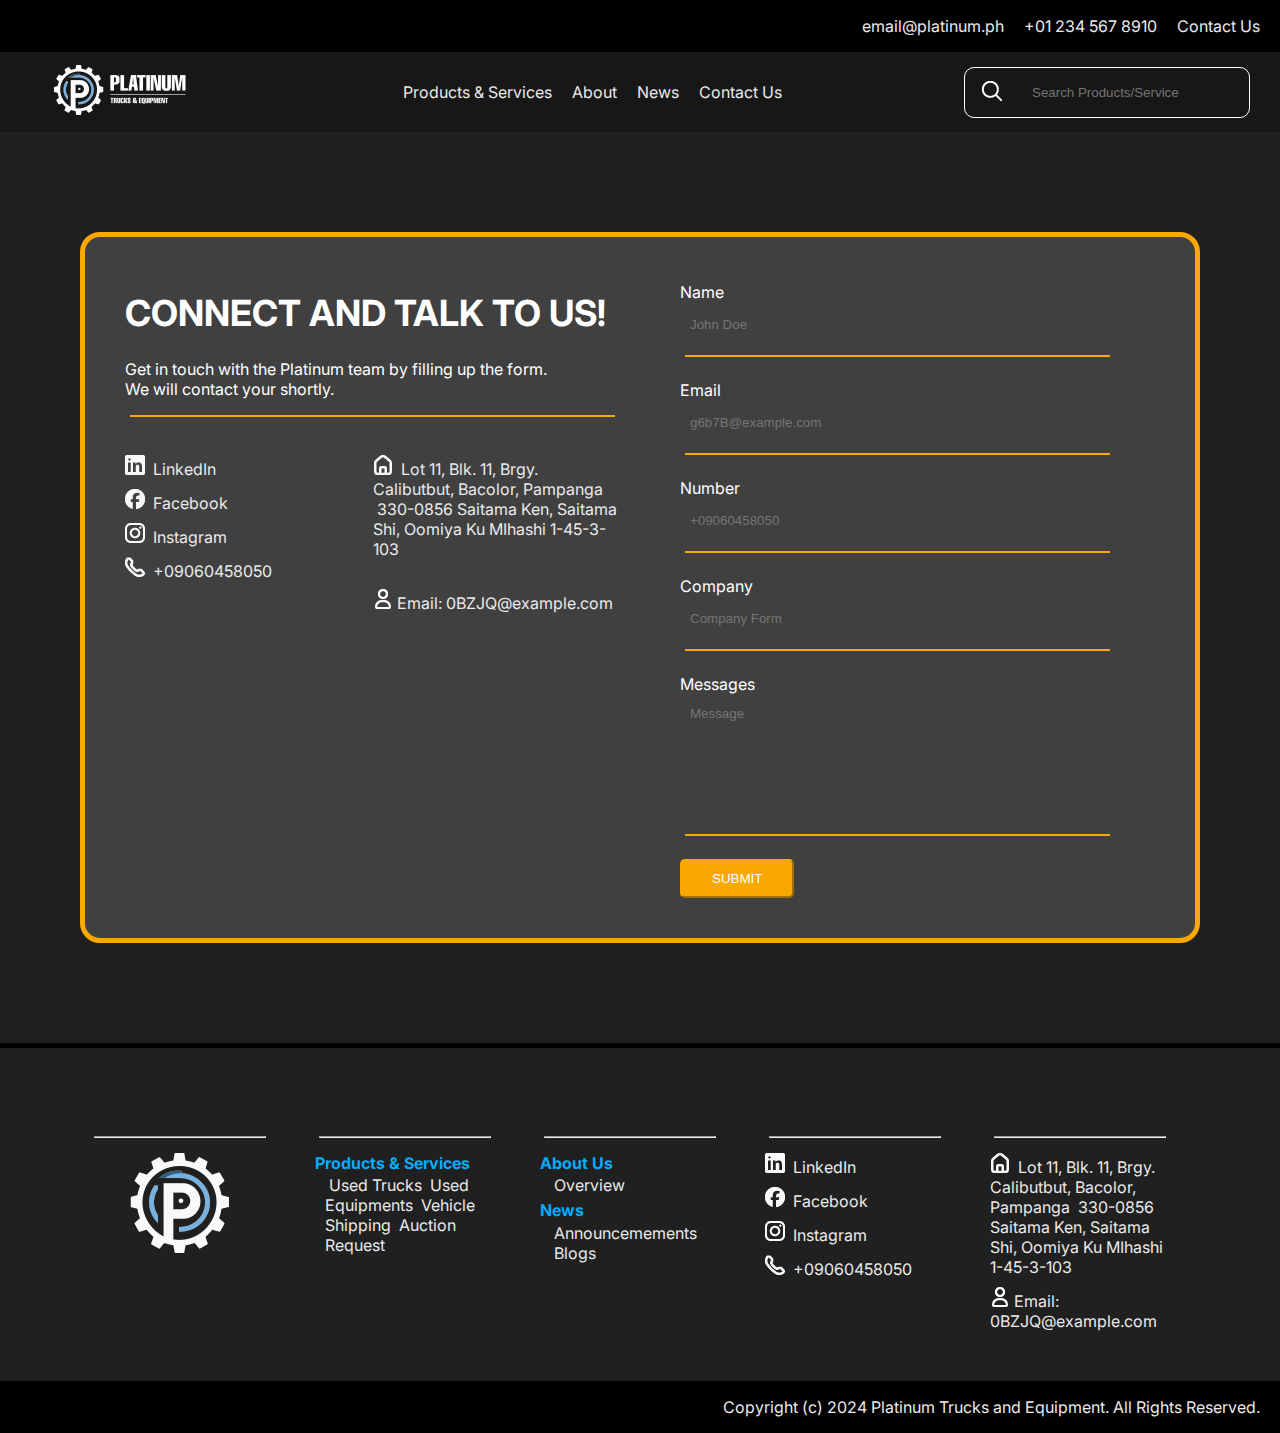
<file: baseline.html>
<!doctype html>
<html lang="en">

<head>
  <meta charset="UTF-8" />
  <meta name="viewport" content="width=device-width, initial-scale=1" />
  <title>Platinum Trucks & Equipment</title>
  <link rel="preconnect" href="https://fonts.googleapis.com" />
  <link rel="preconnect" href="https://fonts.gstatic.com" crossorigin />
  <link href="https://fonts.googleapis.com/css2?family=Inter:wght@100..900&display=swap" rel="stylesheet" />
  <link href="styles.css" rel="stylesheet" />
</head>

<body>
  <section class="priorheader">
    <div class="priorheader-contacttext">
      <p>email@platinum.ph</p>
    </div>
    <div class="priorheader-contacttext">
      <p>+01 234 567 8910</p>
    </div>
    <div class="priorheader-contacttext">
      <p>Contact Us</p>
    </div>
  </section>

  <section class="header">
    <div class="logo"><img src="assets/global-asset/headerlogo.png" /></div>

    <ul class="header-navigation">
      <li><a href="#">Products & Services</a></li>
      <li><a href="about.html">About</a></li>
      <li><a href="#">News</a></li>
      <li><a href="contact.html">Contact Us</a></li>
    </ul>

    <div class="header-search-bar">
      <label for="form" class="input-label"><img src="assets/global-asset/headersearchicon.png" /></label>
      <input id="search-bar" class="form-input" placeholder="Search Products/Service" />
    </div>
  </section>

  <section class="landing-page-contact">
    <div class="contact-display">
      <h1>CONNECT AND TALK TO US!</h1>
      <p>
        Get in touch with the Platinum team by filling up the form.<br />We
        will contact your shortly.
      </p>

      <hr class="contact-hr" />
      <br />
      <div class="contact-container">
        <div class="container-icon-left">
          <div class="contact-stub">
            <img src="assets/global-asset/linkedin.png" />
            <a class="a-footer" href="#">LinkedIn</a>
          </div>
          <div class="contact-stub">
            <img src="assets/global-asset/facebook.png" />
            <a class="a-footer" href="#">Facebook</a>
          </div>
          <div class="contact-stub">
            <img src="assets/global-asset/instagram.png" />
            <a class="a-footer" href="#">Instagram</a>
          </div>
          <div class="contact-stub">
            <img src="assets/global-asset/phone.png" />
            <a class="a-footer" href="#">+09060458050</a>
          </div>
        </div>
        <div class="container-icon-right">
          <div class="contact-stub">
            <img src="assets/global-asset/contacticon1.png" />
            <a class="a-footer" href="#">Lot 11, Blk. 11, Brgy. Calibutbut, Bacolor, Pampanga</a>
            <a class="a-footer" href="#">330-0856 Saitama Ken, Saitama Shi, Oomiya Ku MIhashi
              1-45-3-103</a>
          </div>
          <br />
          <div class="contact-stub">
            <img src="assets/global-asset/contacticon2.png" />
            <a class="f-contact">Email: 0BZJQ@example.com</a>
          </div>
        </div>
      </div>
    </div>

    <div class="contact-form">
      <div class="form-tabs">
        <label for="form" class="input-label">Name</label> <br />
        <input id="name form" class="form-input" placeholder="John Doe" />
        <hr class="contact-hr" />
      </div>
      <div class="form-tabs">
        <label for="form" class="input-label">Email</label> <br />
        <input id="email form" class="form-input" placeholder="g6b7B@example.com" />
        <hr class="contact-hr" />
      </div>
      <div class="form-tabs">
        <label for="form" class="input-label">Number</label> <br />
        <input id="subject form" class="form-input" placeholder="+09060458050" />
        <hr class="contact-hr" />
      </div>
      <div class="form-tabs">
        <label for="form" class="input-label">Company</label><br />
        <input id="company form" class="form-input" placeholder="Company Form" />
        <hr class="contact-hr" />
      </div>
      <div class="form-tabs">
        <label for="form" class="input-label">Messages</label><br />
        <input id="message form" class="form-input-text" type="text" placeholder="Message" />
        <hr class="contact-hr" />
      </div>
      <div class="form-tabs">
        <button class="service">SUBMIT</button>
      </div>
    </div>
  </section>

  <hr class="section-hr" />

  <section class="footer">
    <div class="footer-container fcontainer1">
      <hr class="footer-hr" />
      <img class="footer-container-img" src="assets/global-asset/footerlogo.png" />
    </div>
    <div class="footer-container fcontainer2">
      <hr class="footer-hr" />
      <div class="fcontainer-header">
        <h4 class="footer-h4">Products & Services</h4>
      </div>
      <ul class="fcontainer-content">
        <a class="a-footer" href="#">Used Trucks</a>
        <a class="a-footer" href="#">Used Equipments</a>
        <a class="a-footer" href="#">Vehicle Shipping</a>
        <a class="a-footer" href="#">Auction Request</a>
      </ul>
    </div>
    <div class="footer-container fcontainer3">
      <hr class="footer-hr" />
      <div class="footer-subcontainer">
        <div class="fcontainer-header">
          <h4 class="footer-h4">About Us</h4>
        </div>
        <ul class="fcontainer-content">
          <a class="a-footer" href="#">Overview</a>
        </ul>
      </div>
      <div class="footer-subcontainer">
        <div class="fcontainer-header">
          <h4 class="footer-h4">News</h4>
        </div>
        <ul class="fcontainer-content">
          <a class="a-footer" href="#">Announcemements</a>
          <a class="a-footer" href="#">Blogs</a>
        </ul>
      </div>
    </div>
    <div class="footer-container fcontainer4">
      <hr class="footer-hr" />
      <div class="contact-stub">
        <img src="assets/global-asset/linkedin.png" />
        <a class="a-footer" href="#">LinkedIn</a>
      </div>
      <div class="contact-stub">
        <img src="assets/global-asset/facebook.png" />
        <a class="a-footer" href="#">Facebook</a>
      </div>
      <div class="contact-stub">
        <img src="assets/global-asset/instagram.png" />
        <a class="a-footer" href="#">Instagram</a>
      </div>
      <div class="contact-stub">
        <img src="assets/global-asset/phone.png" />
        <a class="a-footer" href="#">+09060458050</a>
      </div>
    </div>
    <div class="footer-container fcontainer5">
      <hr class="footer-hr" />
      <div class="container-icon-right">
        <div class="contact-stub">
          <img src="assets/global-asset/contacticon1.png" />
          <a class="a-footer" href="#">Lot 11, Blk. 11, Brgy. Calibutbut, Bacolor, Pampanga</a>
          <a class="a-footer" href="#">330-0856 Saitama Ken, Saitama Shi, Oomiya Ku MIhashi
            1-45-3-103</a>
        </div>
        <div class="contact-stub">
          <img src="assets/global-asset/contacticon2.png" />
          <a class="f-contact">Email: 0BZJQ@example.com</a>
        </div>
      </div>
    </div>
  </section>
  <section class="priorheader">
    <div class="priorheader-contacttext">
      <p>
        Copyright (c) 2024 Platinum Trucks and Equipment. All Rights Reserved.
      </p>
    </div>
  </section>
</body>

</html>
</file>
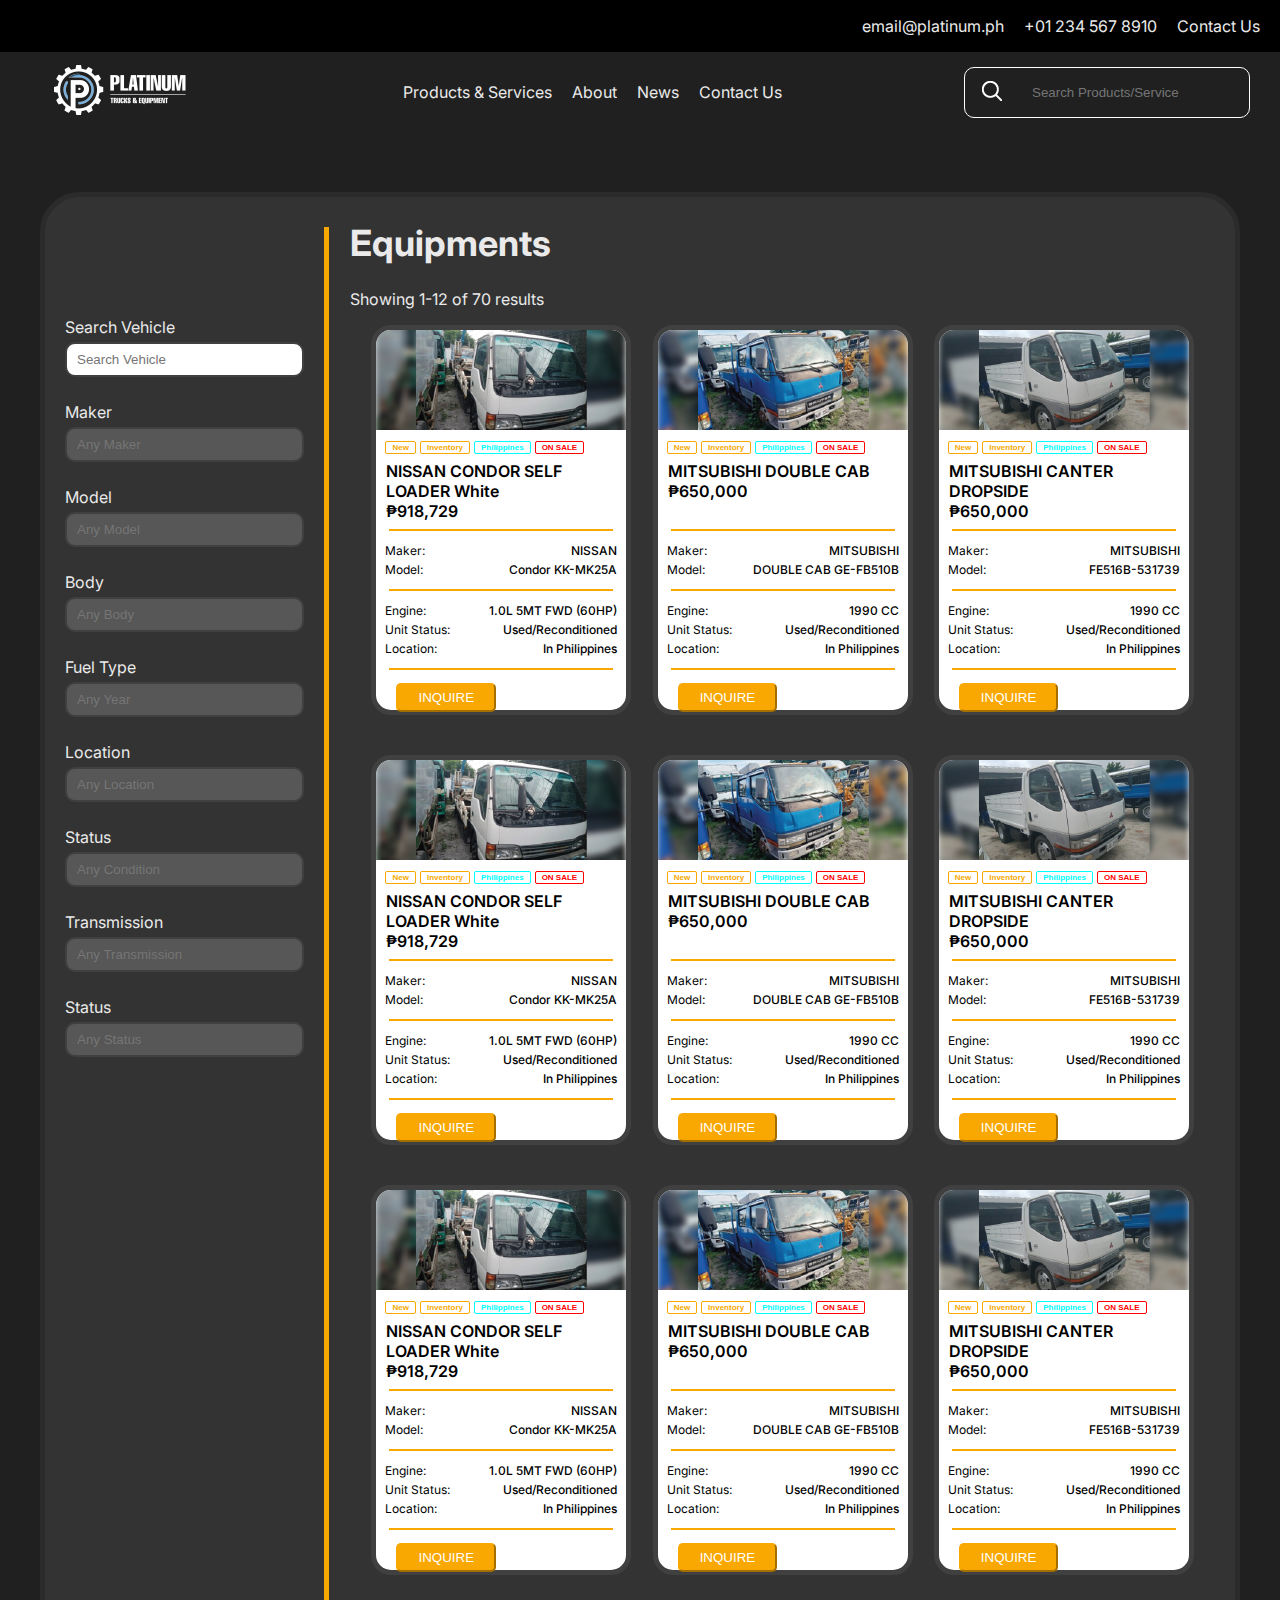
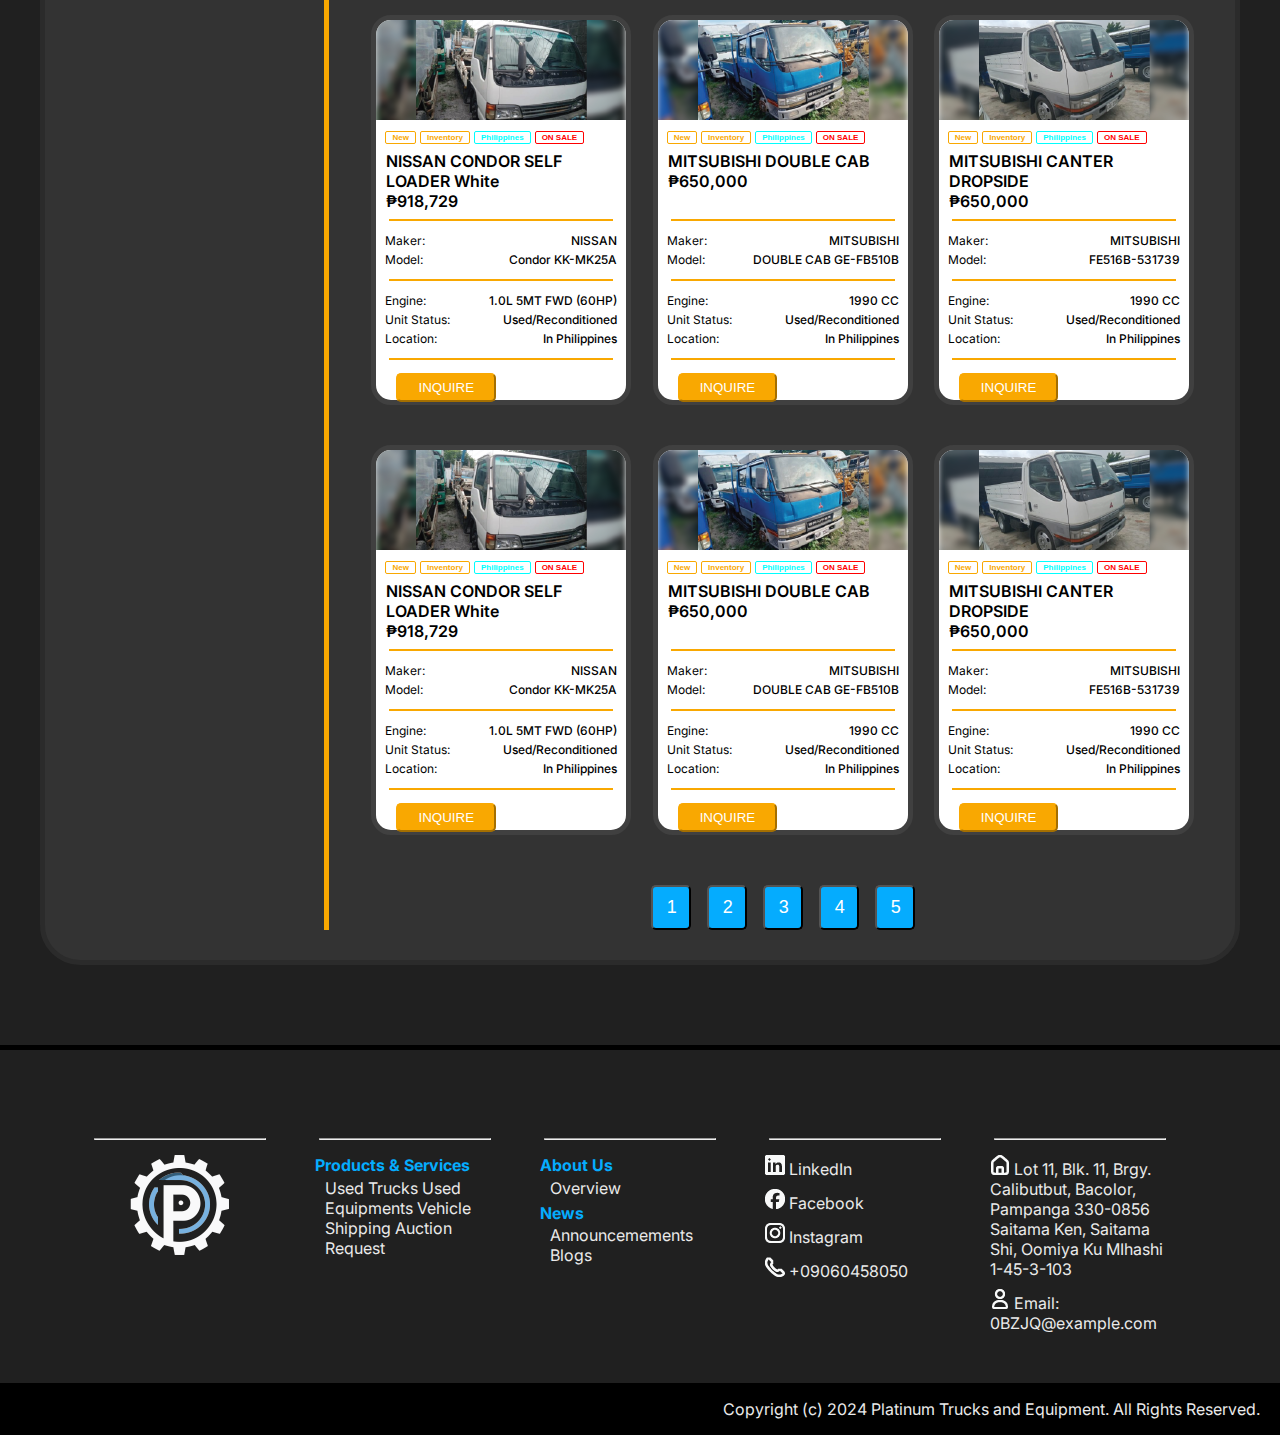
<file: products/usedequipments.html>
<!doctype html>
<html lang="en">

<head>
  <meta charset="UTF-8" />
  <meta name="viewport" content="width=device-width, initial-scale=1" />
  <title>Platinum Trucks & Equipment</title>
  <link rel="preconnect" href="https://fonts.googleapis.com" />
  <link rel="preconnect" href="https://fonts.gstatic.com" crossorigin />
  <link href="https://fonts.googleapis.com/css2?family=Inter:wght@100..900&display=swap" rel="stylesheet" />
  <link href="styles.css" rel="stylesheet" />
  <link href="usedstyles.css" rel="stylesheet" />
</head>

<body>
  <section class="priorheader">
    <div class="priorheader-contacttext">
      <p>email@platinum.ph</p>
    </div>
    <div class="priorheader-contacttext">
      <p>+01 234 567 8910</p>
    </div>
    <div class="priorheader-contacttext">
      <p>Contact Us</p>
    </div>
  </section>

  <section class="header">
    <div class="logo"><img src="assets/global-asset/headerlogo.png" /></div>

    <ul class="header-navigation">
      <li><a href="#">Products & Services</a></li>
      <li><a href="../about.html">About</a></li>
      <li><a href="#">News</a></li>
      <li><a href="../contact.html">Contact Us</a></li>
    </ul>

    <div class="header-search-bar">
      <label for="form" class="input-label"><img src="assets/global-asset/headersearchicon.png" /></label>
      <input id="search-bar" class="form-input-headersearch" placeholder="Search Products/Service" />
    </div>
  </section>

  <section class="products">
    <div class="verticallinesplit-container">
      <div class="verticallinesplit"></div>
    </div>
    <div class="products-filters-containers">
      <div class="products-filters searchbar">
        <label for="form" class="input-label">Search Vehicle</label><br />
        <input id="formfilter" class="form-input-search" placeholder="Search Vehicle" />
      </div>
      <div class="products-filters-container">
        <div class="products-filters f-maker">
          <label for="form" class="input-label">Maker</label><br />
          <input id="formfilter" class="form-input" placeholder="Any Maker" />
        </div>

        <div class="products-filters f-model">
          <label for="form" class="input-label">Model</label><br />
          <input id="formfilter" class="form-input" placeholder="Any Model" />
        </div>

        <div class="products-filters f-body">
          <label for="form" class="input-label">Body</label><br />
          <input id="formfilter" class="form-input" placeholder="Any Body" />
        </div>

        <div class="products-filters f-fuel">
          <label for="form" class="input-label">Fuel Type</label><br />
          <input id="formfilter" class="form-input" placeholder="Any Year" />
        </div>

        <div class="products-filters f-location">
          <label for="form" class="input-label">Location</label><br />
          <input id="formfilter" class="form-input" placeholder="Any Location" />
        </div>

        <div class="products-filters f-condition">
          <label for="form" class="input-label">Status</label><br />
          <input id="formfilter" class="form-input" placeholder="Any Condition" />
        </div>

        <div class="products-filters f-transmission">
          <label for="form" class="input-label">Transmission</label><br />
          <input id="formfilter" class="form-input" placeholder="Any Transmission" />
        </div>

        <div class="products-filters f-status">
          <label for="form" class="input-label">Status</label><br />
          <input id="formfilter" class="form-input" placeholder="Any Status" />
        </div>
      </div>
    </div>
    <div class="products-containers">
      <div class="products-containers-header">
        <h1>Equipments</h1>
        <p>Showing 1-12 of 70 results</p>
      </div>
      <div class="products-containers-content">
        <div class="products-containers-content-slot slot1">
          <div class="tabs-vehicles tab1">
            <div class="vehicle-image">
              <img class="vehicle-images" src="assets/global-asset/nissancondorselfloader-display1.png" />
            </div>
            <div class="vehicle-tags">
              <button class="tags tags-attribute">New</button>
              <button class="tags tags-attribute">Inventory</button>
              <button class="tags tags-country">Philippines</button>
              <button class="tags tags-sale">ON SALE</button>
            </div>
            <div class="vehicle-name">
              <p class="pheader">NISSAN CONDOR SELF LOADER White</p>
              <p class="pheader">₱918,729</p>
            </div>
            <hr class="vehicle-hr" />
            <div class="vehicle-maindetail">
              <div class="maindetailname">
                <p class="detailname">Maker:</p>
                <p class="detailname">Model:</p>
              </div>
              <div class="maindetailcontent">
                <p class="detailcontent">NISSAN</p>
                <p class="detailcontent">Condor KK-MK25A</p>
              </div>
            </div>
            <hr class="vehicle-hr" />
            <div class="vehicle-maindetail">
              <div class="maindetailname">
                <p class="detailname">Engine:</p>
                <p class="detailname">Unit Status:</p>
                <p class="detailname">Location:</p>
              </div>
              <div class="maindetailcontent">
                <p class="detailcontent">1.0L 5MT FWD (60HP)</p>
                <p class="detailcontent">Used/Reconditioned</p>
                <p class="detailcontent">In Philippines</p>
              </div>
            </div>
            <hr class="vehicle-hr" />
            <button class="vehicle-button">INQUIRE</button>
          </div>
          <div class="tabs-vehicles tab2">
            <div class="vehicle-image">
              <img class="vehicle-images" src="assets/global-asset/mitsubishidoublecab-display2.png" />
            </div>
            <div class="vehicle-tags">
              <button class="tags tags-attribute">New</button>
              <button class="tags tags-attribute">Inventory</button>
              <button class="tags tags-country">Philippines</button>
              <button class="tags tags-sale">ON SALE</button>
            </div>
            <div class="vehicle-name">
              <p class="pheader">MITSUBISHI DOUBLE CAB</p>
              <p class="pheader">₱650,000 <br /><br /></p>
            </div>
            <hr class="vehicle-hr" />
            <div class="vehicle-maindetail">
              <div class="maindetailname">
                <p class="detailname">Maker:</p>
                <p class="detailname">Model:</p>
              </div>
              <div class="maindetailcontent">
                <p class="detailcontent">MITSUBISHI</p>
                <p class="detailcontent">DOUBLE CAB GE-FB510B</p>
              </div>
            </div>
            <hr class="vehicle-hr" />
            <div class="vehicle-maindetail">
              <div class="maindetailname">
                <p class="detailname">Engine:</p>
                <p class="detailname">Unit Status:</p>
                <p class="detailname">Location:</p>
              </div>
              <div class="maindetailcontent">
                <p class="detailcontent">1990 CC</p>
                <p class="detailcontent">Used/Reconditioned</p>
                <p class="detailcontent">In Philippines</p>
              </div>
            </div>
            <hr class="vehicle-hr" />
            <button class="vehicle-button">INQUIRE</button>
          </div>

          <div class="tabs-vehicles tab3">
            <div class="vehicle-image">
              <img class="vehicle-images" src="assets/global-asset/mitsubishicanterdropside-display3.png" />
            </div>
            <div class="vehicle-tags">
              <button class="tags tags-attribute">New</button>
              <button class="tags tags-attribute">Inventory</button>
              <button class="tags tags-country">Philippines</button>
              <button class="tags tags-sale">ON SALE</button>
            </div>
            <div class="vehicle-name">
              <p class="pheader">MITSUBISHI CANTER DROPSIDE</p>
              <p class="pheader">₱650,000</p>
            </div>
            <hr class="vehicle-hr" />
            <div class="vehicle-maindetail">
              <div class="maindetailname">
                <p class="detailname">Maker:</p>
                <p class="detailname">Model:</p>
              </div>
              <div class="maindetailcontent">
                <p class="detailcontent">MITSUBISHI</p>
                <p class="detailcontent">FE516B-531739</p>
              </div>
            </div>
            <hr class="vehicle-hr" />
            <div class="vehicle-maindetail">
              <div class="maindetailname">
                <p class="detailname">Engine:</p>
                <p class="detailname">Unit Status:</p>
                <p class="detailname">Location:</p>
              </div>
              <div class="maindetailcontent">
                <p class="detailcontent">1990 CC</p>
                <p class="detailcontent">Used/Reconditioned</p>
                <p class="detailcontent">In Philippines</p>
              </div>
            </div>
            <hr class="vehicle-hr" />
            <button class="vehicle-button">INQUIRE</button>
          </div>
        </div>

        <div class="products-containers-content-slot slot2">
          <div class="tabs-vehicles tab1">
            <div class="vehicle-image">
              <img class="vehicle-images" src="assets/global-asset/nissancondorselfloader-display1.png" />
            </div>
            <div class="vehicle-tags">
              <button class="tags tags-attribute">New</button>
              <button class="tags tags-attribute">Inventory</button>
              <button class="tags tags-country">Philippines</button>
              <button class="tags tags-sale">ON SALE</button>
            </div>
            <div class="vehicle-name">
              <p class="pheader">NISSAN CONDOR SELF LOADER White</p>
              <p class="pheader">₱918,729</p>
            </div>
            <hr class="vehicle-hr" />
            <div class="vehicle-maindetail">
              <div class="maindetailname">
                <p class="detailname">Maker:</p>
                <p class="detailname">Model:</p>
              </div>
              <div class="maindetailcontent">
                <p class="detailcontent">NISSAN</p>
                <p class="detailcontent">Condor KK-MK25A</p>
              </div>
            </div>
            <hr class="vehicle-hr" />
            <div class="vehicle-maindetail">
              <div class="maindetailname">
                <p class="detailname">Engine:</p>
                <p class="detailname">Unit Status:</p>
                <p class="detailname">Location:</p>
              </div>
              <div class="maindetailcontent">
                <p class="detailcontent">1.0L 5MT FWD (60HP)</p>
                <p class="detailcontent">Used/Reconditioned</p>
                <p class="detailcontent">In Philippines</p>
              </div>
            </div>
            <hr class="vehicle-hr" />
            <button class="vehicle-button">INQUIRE</button>
          </div>
          <div class="tabs-vehicles tab2">
            <div class="vehicle-image">
              <img class="vehicle-images" src="assets/global-asset/mitsubishidoublecab-display2.png" />
            </div>
            <div class="vehicle-tags">
              <button class="tags tags-attribute">New</button>
              <button class="tags tags-attribute">Inventory</button>
              <button class="tags tags-country">Philippines</button>
              <button class="tags tags-sale">ON SALE</button>
            </div>
            <div class="vehicle-name">
              <p class="pheader">MITSUBISHI DOUBLE CAB</p>
              <p class="pheader">₱650,000 <br /><br /></p>
            </div>
            <hr class="vehicle-hr" />
            <div class="vehicle-maindetail">
              <div class="maindetailname">
                <p class="detailname">Maker:</p>
                <p class="detailname">Model:</p>
              </div>
              <div class="maindetailcontent">
                <p class="detailcontent">MITSUBISHI</p>
                <p class="detailcontent">DOUBLE CAB GE-FB510B</p>
              </div>
            </div>
            <hr class="vehicle-hr" />
            <div class="vehicle-maindetail">
              <div class="maindetailname">
                <p class="detailname">Engine:</p>
                <p class="detailname">Unit Status:</p>
                <p class="detailname">Location:</p>
              </div>
              <div class="maindetailcontent">
                <p class="detailcontent">1990 CC</p>
                <p class="detailcontent">Used/Reconditioned</p>
                <p class="detailcontent">In Philippines</p>
              </div>
            </div>
            <hr class="vehicle-hr" />
            <button class="vehicle-button">INQUIRE</button>
          </div>

          <div class="tabs-vehicles tab3">
            <div class="vehicle-image">
              <img class="vehicle-images" src="assets/global-asset/mitsubishicanterdropside-display3.png" />
            </div>
            <div class="vehicle-tags">
              <button class="tags tags-attribute">New</button>
              <button class="tags tags-attribute">Inventory</button>
              <button class="tags tags-country">Philippines</button>
              <button class="tags tags-sale">ON SALE</button>
            </div>
            <div class="vehicle-name">
              <p class="pheader">MITSUBISHI CANTER DROPSIDE</p>
              <p class="pheader">₱650,000</p>
            </div>
            <hr class="vehicle-hr" />
            <div class="vehicle-maindetail">
              <div class="maindetailname">
                <p class="detailname">Maker:</p>
                <p class="detailname">Model:</p>
              </div>
              <div class="maindetailcontent">
                <p class="detailcontent">MITSUBISHI</p>
                <p class="detailcontent">FE516B-531739</p>
              </div>
            </div>
            <hr class="vehicle-hr" />
            <div class="vehicle-maindetail">
              <div class="maindetailname">
                <p class="detailname">Engine:</p>
                <p class="detailname">Unit Status:</p>
                <p class="detailname">Location:</p>
              </div>
              <div class="maindetailcontent">
                <p class="detailcontent">1990 CC</p>
                <p class="detailcontent">Used/Reconditioned</p>
                <p class="detailcontent">In Philippines</p>
              </div>
            </div>
            <hr class="vehicle-hr" />
            <button class="vehicle-button">INQUIRE</button>
          </div>
        </div>
        <div class="products-containers-content-slot slot3">
          <div class="tabs-vehicles tab1">
            <div class="vehicle-image">
              <img class="vehicle-images" src="assets/global-asset/nissancondorselfloader-display1.png" />
            </div>
            <div class="vehicle-tags">
              <button class="tags tags-attribute">New</button>
              <button class="tags tags-attribute">Inventory</button>
              <button class="tags tags-country">Philippines</button>
              <button class="tags tags-sale">ON SALE</button>
            </div>
            <div class="vehicle-name">
              <p class="pheader">NISSAN CONDOR SELF LOADER White</p>
              <p class="pheader">₱918,729</p>
            </div>
            <hr class="vehicle-hr" />
            <div class="vehicle-maindetail">
              <div class="maindetailname">
                <p class="detailname">Maker:</p>
                <p class="detailname">Model:</p>
              </div>
              <div class="maindetailcontent">
                <p class="detailcontent">NISSAN</p>
                <p class="detailcontent">Condor KK-MK25A</p>
              </div>
            </div>
            <hr class="vehicle-hr" />
            <div class="vehicle-maindetail">
              <div class="maindetailname">
                <p class="detailname">Engine:</p>
                <p class="detailname">Unit Status:</p>
                <p class="detailname">Location:</p>
              </div>
              <div class="maindetailcontent">
                <p class="detailcontent">1.0L 5MT FWD (60HP)</p>
                <p class="detailcontent">Used/Reconditioned</p>
                <p class="detailcontent">In Philippines</p>
              </div>
            </div>
            <hr class="vehicle-hr" />
            <button class="vehicle-button">INQUIRE</button>
          </div>
          <div class="tabs-vehicles tab2">
            <div class="vehicle-image">
              <img class="vehicle-images" src="assets/global-asset/mitsubishidoublecab-display2.png" />
            </div>
            <div class="vehicle-tags">
              <button class="tags tags-attribute">New</button>
              <button class="tags tags-attribute">Inventory</button>
              <button class="tags tags-country">Philippines</button>
              <button class="tags tags-sale">ON SALE</button>
            </div>
            <div class="vehicle-name">
              <p class="pheader">MITSUBISHI DOUBLE CAB</p>
              <p class="pheader">₱650,000 <br /><br /></p>
            </div>
            <hr class="vehicle-hr" />
            <div class="vehicle-maindetail">
              <div class="maindetailname">
                <p class="detailname">Maker:</p>
                <p class="detailname">Model:</p>
              </div>
              <div class="maindetailcontent">
                <p class="detailcontent">MITSUBISHI</p>
                <p class="detailcontent">DOUBLE CAB GE-FB510B</p>
              </div>
            </div>
            <hr class="vehicle-hr" />
            <div class="vehicle-maindetail">
              <div class="maindetailname">
                <p class="detailname">Engine:</p>
                <p class="detailname">Unit Status:</p>
                <p class="detailname">Location:</p>
              </div>
              <div class="maindetailcontent">
                <p class="detailcontent">1990 CC</p>
                <p class="detailcontent">Used/Reconditioned</p>
                <p class="detailcontent">In Philippines</p>
              </div>
            </div>
            <hr class="vehicle-hr" />
            <button class="vehicle-button">INQUIRE</button>
          </div>

          <div class="tabs-vehicles tab3">
            <div class="vehicle-image">
              <img class="vehicle-images" src="assets/global-asset/mitsubishicanterdropside-display3.png" />
            </div>
            <div class="vehicle-tags">
              <button class="tags tags-attribute">New</button>
              <button class="tags tags-attribute">Inventory</button>
              <button class="tags tags-country">Philippines</button>
              <button class="tags tags-sale">ON SALE</button>
            </div>
            <div class="vehicle-name">
              <p class="pheader">MITSUBISHI CANTER DROPSIDE</p>
              <p class="pheader">₱650,000</p>
            </div>
            <hr class="vehicle-hr" />
            <div class="vehicle-maindetail">
              <div class="maindetailname">
                <p class="detailname">Maker:</p>
                <p class="detailname">Model:</p>
              </div>
              <div class="maindetailcontent">
                <p class="detailcontent">MITSUBISHI</p>
                <p class="detailcontent">FE516B-531739</p>
              </div>
            </div>
            <hr class="vehicle-hr" />
            <div class="vehicle-maindetail">
              <div class="maindetailname">
                <p class="detailname">Engine:</p>
                <p class="detailname">Unit Status:</p>
                <p class="detailname">Location:</p>
              </div>
              <div class="maindetailcontent">
                <p class="detailcontent">1990 CC</p>
                <p class="detailcontent">Used/Reconditioned</p>
                <p class="detailcontent">In Philippines</p>
              </div>
            </div>
            <hr class="vehicle-hr" />
            <button class="vehicle-button">INQUIRE</button>
          </div>
        </div>

        <div class="products-containers-content-slot slot4">
          <div class="tabs-vehicles tab1">
            <div class="vehicle-image">
              <img class="vehicle-images" src="assets/global-asset/nissancondorselfloader-display1.png" />
            </div>
            <div class="vehicle-tags">
              <button class="tags tags-attribute">New</button>
              <button class="tags tags-attribute">Inventory</button>
              <button class="tags tags-country">Philippines</button>
              <button class="tags tags-sale">ON SALE</button>
            </div>
            <div class="vehicle-name">
              <p class="pheader">NISSAN CONDOR SELF LOADER White</p>
              <p class="pheader">₱918,729</p>
            </div>
            <hr class="vehicle-hr" />
            <div class="vehicle-maindetail">
              <div class="maindetailname">
                <p class="detailname">Maker:</p>
                <p class="detailname">Model:</p>
              </div>
              <div class="maindetailcontent">
                <p class="detailcontent">NISSAN</p>
                <p class="detailcontent">Condor KK-MK25A</p>
              </div>
            </div>
            <hr class="vehicle-hr" />
            <div class="vehicle-maindetail">
              <div class="maindetailname">
                <p class="detailname">Engine:</p>
                <p class="detailname">Unit Status:</p>
                <p class="detailname">Location:</p>
              </div>
              <div class="maindetailcontent">
                <p class="detailcontent">1.0L 5MT FWD (60HP)</p>
                <p class="detailcontent">Used/Reconditioned</p>
                <p class="detailcontent">In Philippines</p>
              </div>
            </div>
            <hr class="vehicle-hr" />
            <button class="vehicle-button">INQUIRE</button>
          </div>
          <div class="tabs-vehicles tab2">
            <div class="vehicle-image">
              <img class="vehicle-images" src="assets/global-asset/mitsubishidoublecab-display2.png" />
            </div>
            <div class="vehicle-tags">
              <button class="tags tags-attribute">New</button>
              <button class="tags tags-attribute">Inventory</button>
              <button class="tags tags-country">Philippines</button>
              <button class="tags tags-sale">ON SALE</button>
            </div>
            <div class="vehicle-name">
              <p class="pheader">MITSUBISHI DOUBLE CAB</p>
              <p class="pheader">₱650,000 <br /><br /></p>
            </div>
            <hr class="vehicle-hr" />
            <div class="vehicle-maindetail">
              <div class="maindetailname">
                <p class="detailname">Maker:</p>
                <p class="detailname">Model:</p>
              </div>
              <div class="maindetailcontent">
                <p class="detailcontent">MITSUBISHI</p>
                <p class="detailcontent">DOUBLE CAB GE-FB510B</p>
              </div>
            </div>
            <hr class="vehicle-hr" />
            <div class="vehicle-maindetail">
              <div class="maindetailname">
                <p class="detailname">Engine:</p>
                <p class="detailname">Unit Status:</p>
                <p class="detailname">Location:</p>
              </div>
              <div class="maindetailcontent">
                <p class="detailcontent">1990 CC</p>
                <p class="detailcontent">Used/Reconditioned</p>
                <p class="detailcontent">In Philippines</p>
              </div>
            </div>
            <hr class="vehicle-hr" />
            <button class="vehicle-button">INQUIRE</button>
          </div>

          <div class="tabs-vehicles tab3">
            <div class="vehicle-image">
              <img class="vehicle-images" src="assets/global-asset/mitsubishicanterdropside-display3.png" />
            </div>
            <div class="vehicle-tags">
              <button class="tags tags-attribute">New</button>
              <button class="tags tags-attribute">Inventory</button>
              <button class="tags tags-country">Philippines</button>
              <button class="tags tags-sale">ON SALE</button>
            </div>
            <div class="vehicle-name">
              <p class="pheader">MITSUBISHI CANTER DROPSIDE</p>
              <p class="pheader">₱650,000</p>
            </div>
            <hr class="vehicle-hr" />
            <div class="vehicle-maindetail">
              <div class="maindetailname">
                <p class="detailname">Maker:</p>
                <p class="detailname">Model:</p>
              </div>
              <div class="maindetailcontent">
                <p class="detailcontent">MITSUBISHI</p>
                <p class="detailcontent">FE516B-531739</p>
              </div>
            </div>
            <hr class="vehicle-hr" />
            <div class="vehicle-maindetail">
              <div class="maindetailname">
                <p class="detailname">Engine:</p>
                <p class="detailname">Unit Status:</p>
                <p class="detailname">Location:</p>
              </div>
              <div class="maindetailcontent">
                <p class="detailcontent">1990 CC</p>
                <p class="detailcontent">Used/Reconditioned</p>
                <p class="detailcontent">In Philippines</p>
              </div>
            </div>
            <hr class="vehicle-hr" />
            <button class="vehicle-button">INQUIRE</button>
          </div>
        </div>
        <div class="products-containers-content-slot slot5">
          <div class="tabs-vehicles tab1">
            <div class="vehicle-image">
              <img class="vehicle-images" src="assets/global-asset/nissancondorselfloader-display1.png" />
            </div>
            <div class="vehicle-tags">
              <button class="tags tags-attribute">New</button>
              <button class="tags tags-attribute">Inventory</button>
              <button class="tags tags-country">Philippines</button>
              <button class="tags tags-sale">ON SALE</button>
            </div>
            <div class="vehicle-name">
              <p class="pheader">NISSAN CONDOR SELF LOADER White</p>
              <p class="pheader">₱918,729</p>
            </div>
            <hr class="vehicle-hr" />
            <div class="vehicle-maindetail">
              <div class="maindetailname">
                <p class="detailname">Maker:</p>
                <p class="detailname">Model:</p>
              </div>
              <div class="maindetailcontent">
                <p class="detailcontent">NISSAN</p>
                <p class="detailcontent">Condor KK-MK25A</p>
              </div>
            </div>
            <hr class="vehicle-hr" />
            <div class="vehicle-maindetail">
              <div class="maindetailname">
                <p class="detailname">Engine:</p>
                <p class="detailname">Unit Status:</p>
                <p class="detailname">Location:</p>
              </div>
              <div class="maindetailcontent">
                <p class="detailcontent">1.0L 5MT FWD (60HP)</p>
                <p class="detailcontent">Used/Reconditioned</p>
                <p class="detailcontent">In Philippines</p>
              </div>
            </div>
            <hr class="vehicle-hr" />
            <button class="vehicle-button">INQUIRE</button>
          </div>
          <div class="tabs-vehicles tab2">
            <div class="vehicle-image">
              <img class="vehicle-images" src="assets/global-asset/mitsubishidoublecab-display2.png" />
            </div>
            <div class="vehicle-tags">
              <button class="tags tags-attribute">New</button>
              <button class="tags tags-attribute">Inventory</button>
              <button class="tags tags-country">Philippines</button>
              <button class="tags tags-sale">ON SALE</button>
            </div>
            <div class="vehicle-name">
              <p class="pheader">MITSUBISHI DOUBLE CAB</p>
              <p class="pheader">₱650,000 <br /><br /></p>
            </div>
            <hr class="vehicle-hr" />
            <div class="vehicle-maindetail">
              <div class="maindetailname">
                <p class="detailname">Maker:</p>
                <p class="detailname">Model:</p>
              </div>
              <div class="maindetailcontent">
                <p class="detailcontent">MITSUBISHI</p>
                <p class="detailcontent">DOUBLE CAB GE-FB510B</p>
              </div>
            </div>
            <hr class="vehicle-hr" />
            <div class="vehicle-maindetail">
              <div class="maindetailname">
                <p class="detailname">Engine:</p>
                <p class="detailname">Unit Status:</p>
                <p class="detailname">Location:</p>
              </div>
              <div class="maindetailcontent">
                <p class="detailcontent">1990 CC</p>
                <p class="detailcontent">Used/Reconditioned</p>
                <p class="detailcontent">In Philippines</p>
              </div>
            </div>
            <hr class="vehicle-hr" />
            <button class="vehicle-button">INQUIRE</button>
          </div>

          <div class="tabs-vehicles tab3">
            <div class="vehicle-image">
              <img class="vehicle-images" src="assets/global-asset/mitsubishicanterdropside-display3.png" />
            </div>
            <div class="vehicle-tags">
              <button class="tags tags-attribute">New</button>
              <button class="tags tags-attribute">Inventory</button>
              <button class="tags tags-country">Philippines</button>
              <button class="tags tags-sale">ON SALE</button>
            </div>
            <div class="vehicle-name">
              <p class="pheader">MITSUBISHI CANTER DROPSIDE</p>
              <p class="pheader">₱650,000</p>
            </div>
            <hr class="vehicle-hr" />
            <div class="vehicle-maindetail">
              <div class="maindetailname">
                <p class="detailname">Maker:</p>
                <p class="detailname">Model:</p>
              </div>
              <div class="maindetailcontent">
                <p class="detailcontent">MITSUBISHI</p>
                <p class="detailcontent">FE516B-531739</p>
              </div>
            </div>
            <hr class="vehicle-hr" />
            <div class="vehicle-maindetail">
              <div class="maindetailname">
                <p class="detailname">Engine:</p>
                <p class="detailname">Unit Status:</p>
                <p class="detailname">Location:</p>
              </div>
              <div class="maindetailcontent">
                <p class="detailcontent">1990 CC</p>
                <p class="detailcontent">Used/Reconditioned</p>
                <p class="detailcontent">In Philippines</p>
              </div>
            </div>
            <hr class="vehicle-hr" />
            <button class="vehicle-button">INQUIRE</button>
          </div>
        </div>

        <div class="products-containers-subselect">
          <button class="selector">1</button>
          <button class="selector">2</button>
          <button class="selector">3</button>
          <button class="selector">4</button>
          <button class="selector">5</button>
        </div>
      </div>
    </div>
  </section>

  <hr class="section-hr" />

  <section class="footer">
    <div class="footer-container fcontainer1">
      <hr class="footer-hr" />
      <img class="footer-container-img" src="assets/global-asset/footerlogo.png" />
    </div>
    <div class="footer-container fcontainer2">
      <hr class="footer-hr" />
      <div class="fcontainer-header">
        <h4 class="footer-h4">Products & Services</h4>
      </div>
      <ul class="fcontainer-content">
        <a class="a-footer" href="#">Used Trucks</a>
        <a class="a-footer" href="#">Used Equipments</a>
        <a class="a-footer" href="#">Vehicle Shipping</a>
        <a class="a-footer" href="#">Auction Request</a>
      </ul>
    </div>
    <div class="footer-container fcontainer3">
      <hr class="footer-hr" />
      <div class="footer-subcontainer">
        <div class="fcontainer-header">
          <h4 class="footer-h4">About Us</h4>
        </div>
        <ul class="fcontainer-content">
          <a class="a-footer" href="#">Overview</a>
        </ul>
      </div>
      <div class="footer-subcontainer">
        <div class="fcontainer-header">
          <h4 class="footer-h4">News</h4>
        </div>
        <ul class="fcontainer-content">
          <a class="a-footer" href="#">Announcemements</a>
          <a class="a-footer" href="#">Blogs</a>
        </ul>
      </div>
    </div>
    <div class="footer-container fcontainer4">
      <hr class="footer-hr" />
      <div class="contact-stub">
        <img src="assets/global-asset/linkedin.png" />
        <a class="a-footer" href="#">LinkedIn</a>
      </div>
      <div class="contact-stub">
        <img src="assets/global-asset/facebook.png" />
        <a class="a-footer" href="#">Facebook</a>
      </div>
      <div class="contact-stub">
        <img src="assets/global-asset/instagram.png" />
        <a class="a-footer" href="#">Instagram</a>
      </div>
      <div class="contact-stub">
        <img src="assets/global-asset/phone.png" />
        <a class="a-footer" href="#">+09060458050</a>
      </div>
    </div>
    <div class="footer-container fcontainer5">
      <hr class="footer-hr" />
      <div class="container-icon-right">
        <div class="contact-stub">
          <img src="assets/global-asset/contacticon1.png" />
          <a class="a-footer" href="#">Lot 11, Blk. 11, Brgy. Calibutbut, Bacolor, Pampanga</a>
          <a class="a-footer" href="#">330-0856 Saitama Ken, Saitama Shi, Oomiya Ku MIhashi
            1-45-3-103</a>
        </div>
        <div class="contact-stub">
          <img src="assets/global-asset/contacticon2.png" />
          <a class="f-contact">Email: 0BZJQ@example.com</a>
        </div>
      </div>
    </div>
  </section>
  <section class="priorheader">
    <div class="priorheader-contacttext">
      <p>
        Copyright (c) 2024 Platinum Trucks and Equipment. All Rights Reserved.
      </p>
    </div>
  </section>
</body>

</html>
</file>
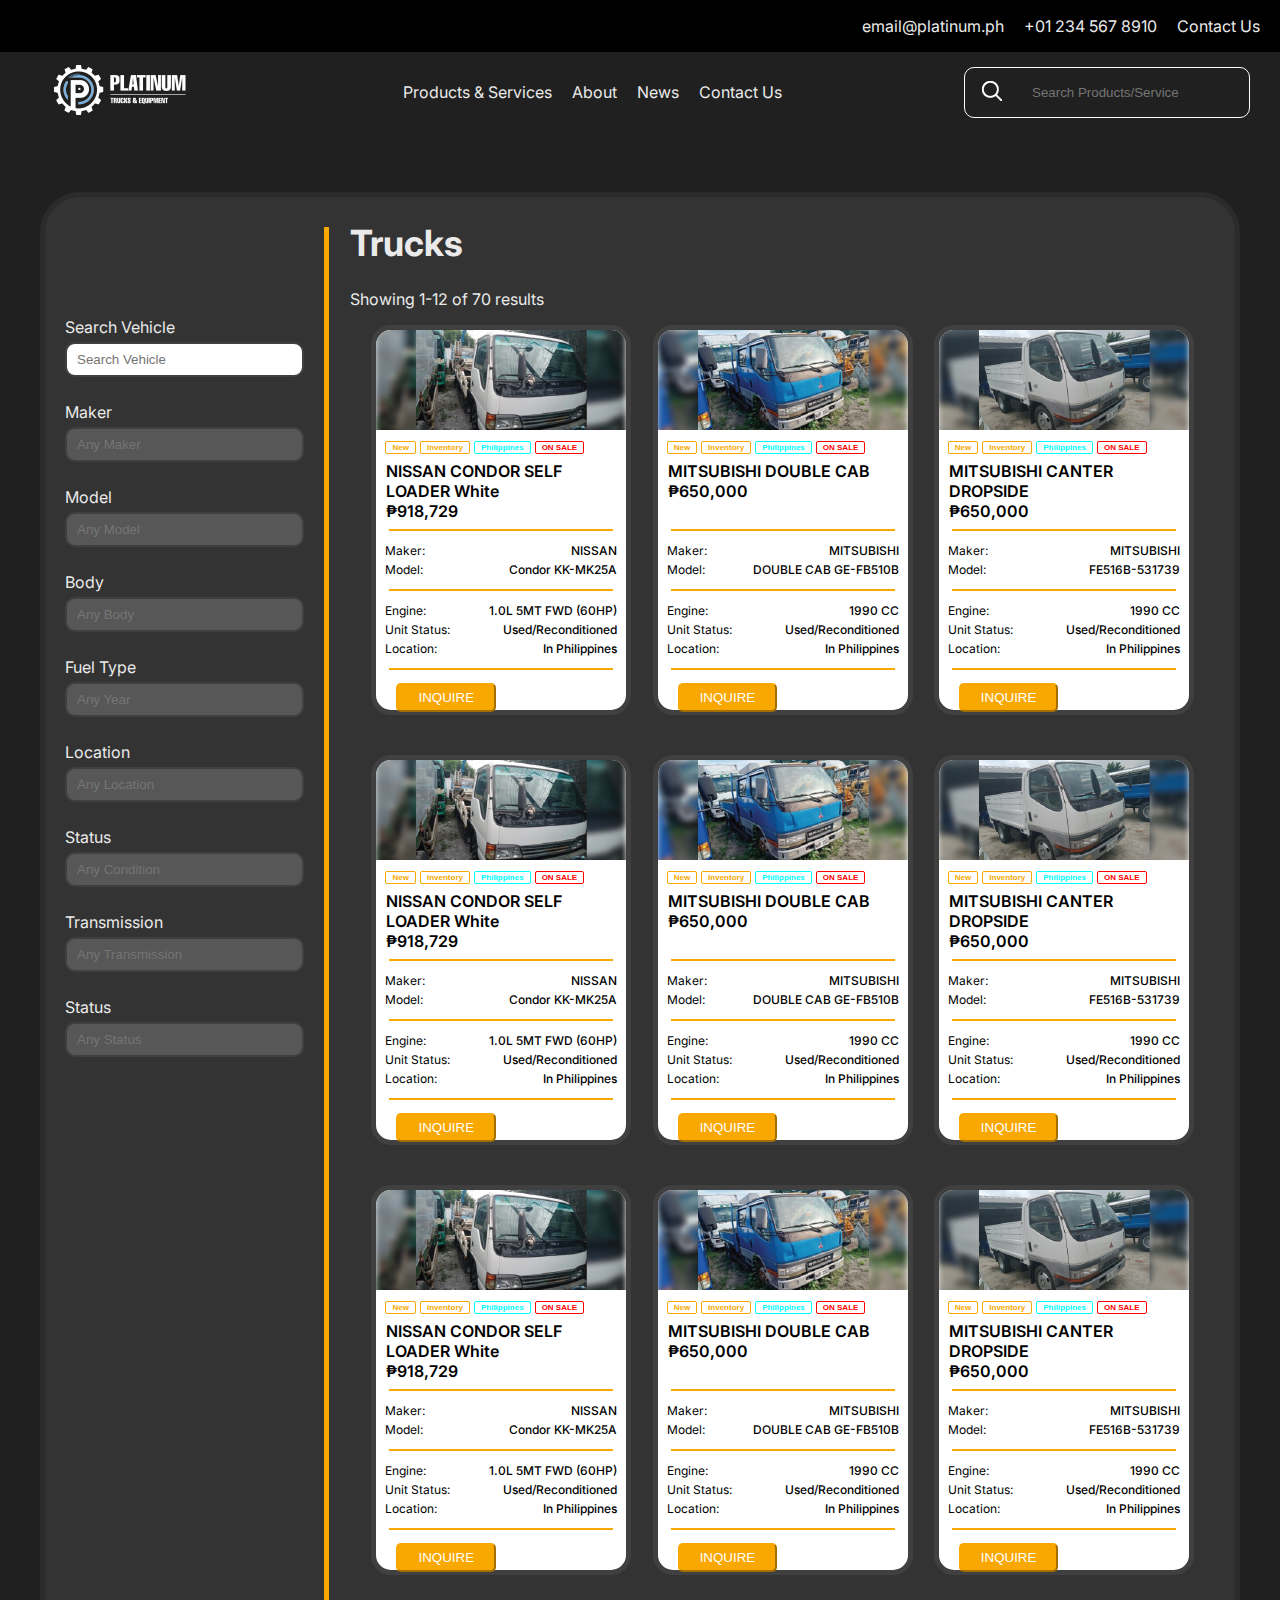
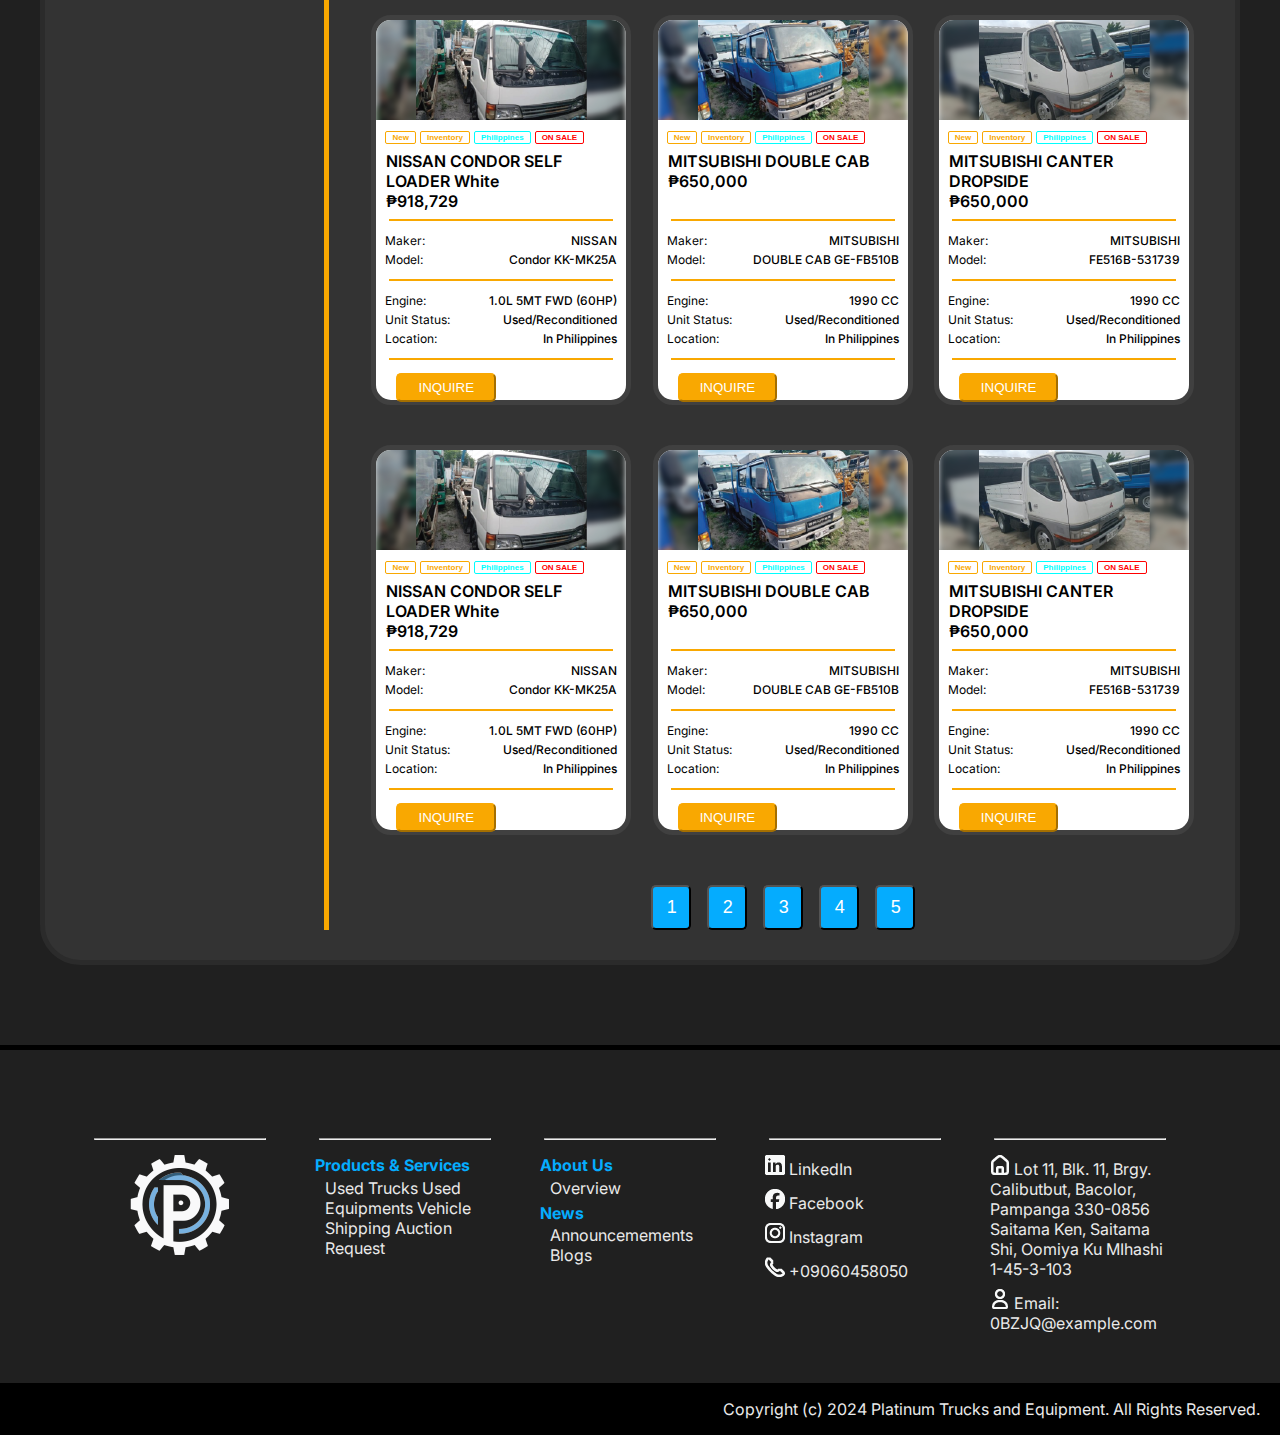
<file: products/usedtrucks.html>
<!doctype html>
<html lang="en">

<head>
  <meta charset="UTF-8" />
  <meta name="viewport" content="width=device-width, initial-scale=1" />
  <title>Platinum Trucks & Equipment</title>
  <link rel="preconnect" href="https://fonts.googleapis.com" />
  <link rel="preconnect" href="https://fonts.gstatic.com" crossorigin />
  <link href="https://fonts.googleapis.com/css2?family=Inter:wght@100..900&display=swap" rel="stylesheet" />
  <link href="styles.css" rel="stylesheet" />
  <link href="usedstyles.css" rel="stylesheet" />
</head>

<body>
  <section class="priorheader">
    <div class="priorheader-contacttext">
      <p>email@platinum.ph</p>
    </div>
    <div class="priorheader-contacttext">
      <p>+01 234 567 8910</p>
    </div>
    <div class="priorheader-contacttext">
      <p>Contact Us</p>
    </div>
  </section>

  <section class="header">
    <div class="logo"><img src="assets/global-asset/headerlogo.png" /></div>

    <ul class="header-navigation">
      <li><a href="#">Products & Services</a></li>
      <li><a href="../about.html">About</a></li>
      <li><a href="#">News</a></li>
      <li><a href="../contact.html">Contact Us</a></li>
    </ul>

    <div class="header-search-bar">
      <label for="form" class="input-label"><img src="assets/global-asset/headersearchicon.png" /></label>
      <input id="search-bar" class="form-input-headersearch" placeholder="Search Products/Service" />
    </div>
  </section>

  <section class="products">
    <div class="verticallinesplit-container">
      <div class="verticallinesplit"></div>
    </div>
    <div class="products-filters-containers">
      <div class="products-filters searchbar">
        <label for="form" class="input-label">Search Vehicle</label><br />
        <input id="formfilter" class="form-input-search" placeholder="Search Vehicle" />
      </div>
      <div class="products-filters-container">
        <div class="products-filters f-maker">
          <label for="form" class="input-label">Maker</label><br />
          <input id="formfilter" class="form-input" placeholder="Any Maker" />
        </div>

        <div class="products-filters f-model">
          <label for="form" class="input-label">Model</label><br />
          <input id="formfilter" class="form-input" placeholder="Any Model" />
        </div>

        <div class="products-filters f-body">
          <label for="form" class="input-label">Body</label><br />
          <input id="formfilter" class="form-input" placeholder="Any Body" />
        </div>

        <div class="products-filters f-fuel">
          <label for="form" class="input-label">Fuel Type</label><br />
          <input id="formfilter" class="form-input" placeholder="Any Year" />
        </div>

        <div class="products-filters f-location">
          <label for="form" class="input-label">Location</label><br />
          <input id="formfilter" class="form-input" placeholder="Any Location" />
        </div>

        <div class="products-filters f-condition">
          <label for="form" class="input-label">Status</label><br />
          <input id="formfilter" class="form-input" placeholder="Any Condition" />
        </div>

        <div class="products-filters f-transmission">
          <label for="form" class="input-label">Transmission</label><br />
          <input id="formfilter" class="form-input" placeholder="Any Transmission" />
        </div>

        <div class="products-filters f-status">
          <label for="form" class="input-label">Status</label><br />
          <input id="formfilter" class="form-input" placeholder="Any Status" />
        </div>
      </div>
    </div>
    <div class="products-containers">
      <div class="products-containers-header">
        <h1>Trucks</h1>
        <p>Showing 1-12 of 70 results</p>
      </div>
      <div class="products-containers-content">
        <div class="products-containers-content-slot slot1">
          <div class="tabs-vehicles tab1">
            <div class="vehicle-image">
              <img class="vehicle-images" src="assets/global-asset/nissancondorselfloader-display1.png" />
            </div>
            <div class="vehicle-tags">
              <button class="tags tags-attribute">New</button>
              <button class="tags tags-attribute">Inventory</button>
              <button class="tags tags-country">Philippines</button>
              <button class="tags tags-sale">ON SALE</button>
            </div>
            <div class="vehicle-name">
              <p class="pheader">NISSAN CONDOR SELF LOADER White</p>
              <p class="pheader">₱918,729</p>
            </div>
            <hr class="vehicle-hr" />
            <div class="vehicle-maindetail">
              <div class="maindetailname">
                <p class="detailname">Maker:</p>
                <p class="detailname">Model:</p>
              </div>
              <div class="maindetailcontent">
                <p class="detailcontent">NISSAN</p>
                <p class="detailcontent">Condor KK-MK25A</p>
              </div>
            </div>
            <hr class="vehicle-hr" />
            <div class="vehicle-maindetail">
              <div class="maindetailname">
                <p class="detailname">Engine:</p>
                <p class="detailname">Unit Status:</p>
                <p class="detailname">Location:</p>
              </div>
              <div class="maindetailcontent">
                <p class="detailcontent">1.0L 5MT FWD (60HP)</p>
                <p class="detailcontent">Used/Reconditioned</p>
                <p class="detailcontent">In Philippines</p>
              </div>
            </div>
            <hr class="vehicle-hr" />
            <button class="vehicle-button">INQUIRE</button>
          </div>
          <div class="tabs-vehicles tab2">
            <div class="vehicle-image">
              <img class="vehicle-images" src="assets/global-asset/mitsubishidoublecab-display2.png" />
            </div>
            <div class="vehicle-tags">
              <button class="tags tags-attribute">New</button>
              <button class="tags tags-attribute">Inventory</button>
              <button class="tags tags-country">Philippines</button>
              <button class="tags tags-sale">ON SALE</button>
            </div>
            <div class="vehicle-name">
              <p class="pheader">MITSUBISHI DOUBLE CAB</p>
              <p class="pheader">₱650,000 <br /><br /></p>
            </div>
            <hr class="vehicle-hr" />
            <div class="vehicle-maindetail">
              <div class="maindetailname">
                <p class="detailname">Maker:</p>
                <p class="detailname">Model:</p>
              </div>
              <div class="maindetailcontent">
                <p class="detailcontent">MITSUBISHI</p>
                <p class="detailcontent">DOUBLE CAB GE-FB510B</p>
              </div>
            </div>
            <hr class="vehicle-hr" />
            <div class="vehicle-maindetail">
              <div class="maindetailname">
                <p class="detailname">Engine:</p>
                <p class="detailname">Unit Status:</p>
                <p class="detailname">Location:</p>
              </div>
              <div class="maindetailcontent">
                <p class="detailcontent">1990 CC</p>
                <p class="detailcontent">Used/Reconditioned</p>
                <p class="detailcontent">In Philippines</p>
              </div>
            </div>
            <hr class="vehicle-hr" />
            <button class="vehicle-button">INQUIRE</button>
          </div>

          <div class="tabs-vehicles tab3">
            <div class="vehicle-image">
              <img class="vehicle-images" src="assets/global-asset/mitsubishicanterdropside-display3.png" />
            </div>
            <div class="vehicle-tags">
              <button class="tags tags-attribute">New</button>
              <button class="tags tags-attribute">Inventory</button>
              <button class="tags tags-country">Philippines</button>
              <button class="tags tags-sale">ON SALE</button>
            </div>
            <div class="vehicle-name">
              <p class="pheader">MITSUBISHI CANTER DROPSIDE</p>
              <p class="pheader">₱650,000</p>
            </div>
            <hr class="vehicle-hr" />
            <div class="vehicle-maindetail">
              <div class="maindetailname">
                <p class="detailname">Maker:</p>
                <p class="detailname">Model:</p>
              </div>
              <div class="maindetailcontent">
                <p class="detailcontent">MITSUBISHI</p>
                <p class="detailcontent">FE516B-531739</p>
              </div>
            </div>
            <hr class="vehicle-hr" />
            <div class="vehicle-maindetail">
              <div class="maindetailname">
                <p class="detailname">Engine:</p>
                <p class="detailname">Unit Status:</p>
                <p class="detailname">Location:</p>
              </div>
              <div class="maindetailcontent">
                <p class="detailcontent">1990 CC</p>
                <p class="detailcontent">Used/Reconditioned</p>
                <p class="detailcontent">In Philippines</p>
              </div>
            </div>
            <hr class="vehicle-hr" />
            <button class="vehicle-button">INQUIRE</button>
          </div>
        </div>

        <div class="products-containers-content-slot slot2">
          <div class="tabs-vehicles tab1">
            <div class="vehicle-image">
              <img class="vehicle-images" src="assets/global-asset/nissancondorselfloader-display1.png" />
            </div>
            <div class="vehicle-tags">
              <button class="tags tags-attribute">New</button>
              <button class="tags tags-attribute">Inventory</button>
              <button class="tags tags-country">Philippines</button>
              <button class="tags tags-sale">ON SALE</button>
            </div>
            <div class="vehicle-name">
              <p class="pheader">NISSAN CONDOR SELF LOADER White</p>
              <p class="pheader">₱918,729</p>
            </div>
            <hr class="vehicle-hr" />
            <div class="vehicle-maindetail">
              <div class="maindetailname">
                <p class="detailname">Maker:</p>
                <p class="detailname">Model:</p>
              </div>
              <div class="maindetailcontent">
                <p class="detailcontent">NISSAN</p>
                <p class="detailcontent">Condor KK-MK25A</p>
              </div>
            </div>
            <hr class="vehicle-hr" />
            <div class="vehicle-maindetail">
              <div class="maindetailname">
                <p class="detailname">Engine:</p>
                <p class="detailname">Unit Status:</p>
                <p class="detailname">Location:</p>
              </div>
              <div class="maindetailcontent">
                <p class="detailcontent">1.0L 5MT FWD (60HP)</p>
                <p class="detailcontent">Used/Reconditioned</p>
                <p class="detailcontent">In Philippines</p>
              </div>
            </div>
            <hr class="vehicle-hr" />
            <button class="vehicle-button">INQUIRE</button>
          </div>
          <div class="tabs-vehicles tab2">
            <div class="vehicle-image">
              <img class="vehicle-images" src="assets/global-asset/mitsubishidoublecab-display2.png" />
            </div>
            <div class="vehicle-tags">
              <button class="tags tags-attribute">New</button>
              <button class="tags tags-attribute">Inventory</button>
              <button class="tags tags-country">Philippines</button>
              <button class="tags tags-sale">ON SALE</button>
            </div>
            <div class="vehicle-name">
              <p class="pheader">MITSUBISHI DOUBLE CAB</p>
              <p class="pheader">₱650,000 <br /><br /></p>
            </div>
            <hr class="vehicle-hr" />
            <div class="vehicle-maindetail">
              <div class="maindetailname">
                <p class="detailname">Maker:</p>
                <p class="detailname">Model:</p>
              </div>
              <div class="maindetailcontent">
                <p class="detailcontent">MITSUBISHI</p>
                <p class="detailcontent">DOUBLE CAB GE-FB510B</p>
              </div>
            </div>
            <hr class="vehicle-hr" />
            <div class="vehicle-maindetail">
              <div class="maindetailname">
                <p class="detailname">Engine:</p>
                <p class="detailname">Unit Status:</p>
                <p class="detailname">Location:</p>
              </div>
              <div class="maindetailcontent">
                <p class="detailcontent">1990 CC</p>
                <p class="detailcontent">Used/Reconditioned</p>
                <p class="detailcontent">In Philippines</p>
              </div>
            </div>
            <hr class="vehicle-hr" />
            <button class="vehicle-button">INQUIRE</button>
          </div>

          <div class="tabs-vehicles tab3">
            <div class="vehicle-image">
              <img class="vehicle-images" src="assets/global-asset/mitsubishicanterdropside-display3.png" />
            </div>
            <div class="vehicle-tags">
              <button class="tags tags-attribute">New</button>
              <button class="tags tags-attribute">Inventory</button>
              <button class="tags tags-country">Philippines</button>
              <button class="tags tags-sale">ON SALE</button>
            </div>
            <div class="vehicle-name">
              <p class="pheader">MITSUBISHI CANTER DROPSIDE</p>
              <p class="pheader">₱650,000</p>
            </div>
            <hr class="vehicle-hr" />
            <div class="vehicle-maindetail">
              <div class="maindetailname">
                <p class="detailname">Maker:</p>
                <p class="detailname">Model:</p>
              </div>
              <div class="maindetailcontent">
                <p class="detailcontent">MITSUBISHI</p>
                <p class="detailcontent">FE516B-531739</p>
              </div>
            </div>
            <hr class="vehicle-hr" />
            <div class="vehicle-maindetail">
              <div class="maindetailname">
                <p class="detailname">Engine:</p>
                <p class="detailname">Unit Status:</p>
                <p class="detailname">Location:</p>
              </div>
              <div class="maindetailcontent">
                <p class="detailcontent">1990 CC</p>
                <p class="detailcontent">Used/Reconditioned</p>
                <p class="detailcontent">In Philippines</p>
              </div>
            </div>
            <hr class="vehicle-hr" />
            <button class="vehicle-button">INQUIRE</button>
          </div>
        </div>
        <div class="products-containers-content-slot slot3">
          <div class="tabs-vehicles tab1">
            <div class="vehicle-image">
              <img class="vehicle-images" src="assets/global-asset/nissancondorselfloader-display1.png" />
            </div>
            <div class="vehicle-tags">
              <button class="tags tags-attribute">New</button>
              <button class="tags tags-attribute">Inventory</button>
              <button class="tags tags-country">Philippines</button>
              <button class="tags tags-sale">ON SALE</button>
            </div>
            <div class="vehicle-name">
              <p class="pheader">NISSAN CONDOR SELF LOADER White</p>
              <p class="pheader">₱918,729</p>
            </div>
            <hr class="vehicle-hr" />
            <div class="vehicle-maindetail">
              <div class="maindetailname">
                <p class="detailname">Maker:</p>
                <p class="detailname">Model:</p>
              </div>
              <div class="maindetailcontent">
                <p class="detailcontent">NISSAN</p>
                <p class="detailcontent">Condor KK-MK25A</p>
              </div>
            </div>
            <hr class="vehicle-hr" />
            <div class="vehicle-maindetail">
              <div class="maindetailname">
                <p class="detailname">Engine:</p>
                <p class="detailname">Unit Status:</p>
                <p class="detailname">Location:</p>
              </div>
              <div class="maindetailcontent">
                <p class="detailcontent">1.0L 5MT FWD (60HP)</p>
                <p class="detailcontent">Used/Reconditioned</p>
                <p class="detailcontent">In Philippines</p>
              </div>
            </div>
            <hr class="vehicle-hr" />
            <button class="vehicle-button">INQUIRE</button>
          </div>
          <div class="tabs-vehicles tab2">
            <div class="vehicle-image">
              <img class="vehicle-images" src="assets/global-asset/mitsubishidoublecab-display2.png" />
            </div>
            <div class="vehicle-tags">
              <button class="tags tags-attribute">New</button>
              <button class="tags tags-attribute">Inventory</button>
              <button class="tags tags-country">Philippines</button>
              <button class="tags tags-sale">ON SALE</button>
            </div>
            <div class="vehicle-name">
              <p class="pheader">MITSUBISHI DOUBLE CAB</p>
              <p class="pheader">₱650,000 <br /><br /></p>
            </div>
            <hr class="vehicle-hr" />
            <div class="vehicle-maindetail">
              <div class="maindetailname">
                <p class="detailname">Maker:</p>
                <p class="detailname">Model:</p>
              </div>
              <div class="maindetailcontent">
                <p class="detailcontent">MITSUBISHI</p>
                <p class="detailcontent">DOUBLE CAB GE-FB510B</p>
              </div>
            </div>
            <hr class="vehicle-hr" />
            <div class="vehicle-maindetail">
              <div class="maindetailname">
                <p class="detailname">Engine:</p>
                <p class="detailname">Unit Status:</p>
                <p class="detailname">Location:</p>
              </div>
              <div class="maindetailcontent">
                <p class="detailcontent">1990 CC</p>
                <p class="detailcontent">Used/Reconditioned</p>
                <p class="detailcontent">In Philippines</p>
              </div>
            </div>
            <hr class="vehicle-hr" />
            <button class="vehicle-button">INQUIRE</button>
          </div>

          <div class="tabs-vehicles tab3">
            <div class="vehicle-image">
              <img class="vehicle-images" src="assets/global-asset/mitsubishicanterdropside-display3.png" />
            </div>
            <div class="vehicle-tags">
              <button class="tags tags-attribute">New</button>
              <button class="tags tags-attribute">Inventory</button>
              <button class="tags tags-country">Philippines</button>
              <button class="tags tags-sale">ON SALE</button>
            </div>
            <div class="vehicle-name">
              <p class="pheader">MITSUBISHI CANTER DROPSIDE</p>
              <p class="pheader">₱650,000</p>
            </div>
            <hr class="vehicle-hr" />
            <div class="vehicle-maindetail">
              <div class="maindetailname">
                <p class="detailname">Maker:</p>
                <p class="detailname">Model:</p>
              </div>
              <div class="maindetailcontent">
                <p class="detailcontent">MITSUBISHI</p>
                <p class="detailcontent">FE516B-531739</p>
              </div>
            </div>
            <hr class="vehicle-hr" />
            <div class="vehicle-maindetail">
              <div class="maindetailname">
                <p class="detailname">Engine:</p>
                <p class="detailname">Unit Status:</p>
                <p class="detailname">Location:</p>
              </div>
              <div class="maindetailcontent">
                <p class="detailcontent">1990 CC</p>
                <p class="detailcontent">Used/Reconditioned</p>
                <p class="detailcontent">In Philippines</p>
              </div>
            </div>
            <hr class="vehicle-hr" />
            <button class="vehicle-button">INQUIRE</button>
          </div>
        </div>

        <div class="products-containers-content-slot slot4">
          <div class="tabs-vehicles tab1">
            <div class="vehicle-image">
              <img class="vehicle-images" src="assets/global-asset/nissancondorselfloader-display1.png" />
            </div>
            <div class="vehicle-tags">
              <button class="tags tags-attribute">New</button>
              <button class="tags tags-attribute">Inventory</button>
              <button class="tags tags-country">Philippines</button>
              <button class="tags tags-sale">ON SALE</button>
            </div>
            <div class="vehicle-name">
              <p class="pheader">NISSAN CONDOR SELF LOADER White</p>
              <p class="pheader">₱918,729</p>
            </div>
            <hr class="vehicle-hr" />
            <div class="vehicle-maindetail">
              <div class="maindetailname">
                <p class="detailname">Maker:</p>
                <p class="detailname">Model:</p>
              </div>
              <div class="maindetailcontent">
                <p class="detailcontent">NISSAN</p>
                <p class="detailcontent">Condor KK-MK25A</p>
              </div>
            </div>
            <hr class="vehicle-hr" />
            <div class="vehicle-maindetail">
              <div class="maindetailname">
                <p class="detailname">Engine:</p>
                <p class="detailname">Unit Status:</p>
                <p class="detailname">Location:</p>
              </div>
              <div class="maindetailcontent">
                <p class="detailcontent">1.0L 5MT FWD (60HP)</p>
                <p class="detailcontent">Used/Reconditioned</p>
                <p class="detailcontent">In Philippines</p>
              </div>
            </div>
            <hr class="vehicle-hr" />
            <button class="vehicle-button">INQUIRE</button>
          </div>
          <div class="tabs-vehicles tab2">
            <div class="vehicle-image">
              <img class="vehicle-images" src="assets/global-asset/mitsubishidoublecab-display2.png" />
            </div>
            <div class="vehicle-tags">
              <button class="tags tags-attribute">New</button>
              <button class="tags tags-attribute">Inventory</button>
              <button class="tags tags-country">Philippines</button>
              <button class="tags tags-sale">ON SALE</button>
            </div>
            <div class="vehicle-name">
              <p class="pheader">MITSUBISHI DOUBLE CAB</p>
              <p class="pheader">₱650,000 <br /><br /></p>
            </div>
            <hr class="vehicle-hr" />
            <div class="vehicle-maindetail">
              <div class="maindetailname">
                <p class="detailname">Maker:</p>
                <p class="detailname">Model:</p>
              </div>
              <div class="maindetailcontent">
                <p class="detailcontent">MITSUBISHI</p>
                <p class="detailcontent">DOUBLE CAB GE-FB510B</p>
              </div>
            </div>
            <hr class="vehicle-hr" />
            <div class="vehicle-maindetail">
              <div class="maindetailname">
                <p class="detailname">Engine:</p>
                <p class="detailname">Unit Status:</p>
                <p class="detailname">Location:</p>
              </div>
              <div class="maindetailcontent">
                <p class="detailcontent">1990 CC</p>
                <p class="detailcontent">Used/Reconditioned</p>
                <p class="detailcontent">In Philippines</p>
              </div>
            </div>
            <hr class="vehicle-hr" />
            <button class="vehicle-button">INQUIRE</button>
          </div>

          <div class="tabs-vehicles tab3">
            <div class="vehicle-image">
              <img class="vehicle-images" src="assets/global-asset/mitsubishicanterdropside-display3.png" />
            </div>
            <div class="vehicle-tags">
              <button class="tags tags-attribute">New</button>
              <button class="tags tags-attribute">Inventory</button>
              <button class="tags tags-country">Philippines</button>
              <button class="tags tags-sale">ON SALE</button>
            </div>
            <div class="vehicle-name">
              <p class="pheader">MITSUBISHI CANTER DROPSIDE</p>
              <p class="pheader">₱650,000</p>
            </div>
            <hr class="vehicle-hr" />
            <div class="vehicle-maindetail">
              <div class="maindetailname">
                <p class="detailname">Maker:</p>
                <p class="detailname">Model:</p>
              </div>
              <div class="maindetailcontent">
                <p class="detailcontent">MITSUBISHI</p>
                <p class="detailcontent">FE516B-531739</p>
              </div>
            </div>
            <hr class="vehicle-hr" />
            <div class="vehicle-maindetail">
              <div class="maindetailname">
                <p class="detailname">Engine:</p>
                <p class="detailname">Unit Status:</p>
                <p class="detailname">Location:</p>
              </div>
              <div class="maindetailcontent">
                <p class="detailcontent">1990 CC</p>
                <p class="detailcontent">Used/Reconditioned</p>
                <p class="detailcontent">In Philippines</p>
              </div>
            </div>
            <hr class="vehicle-hr" />
            <button class="vehicle-button">INQUIRE</button>
          </div>
        </div>
        <div class="products-containers-content-slot slot5">
          <div class="tabs-vehicles tab1">
            <div class="vehicle-image">
              <img class="vehicle-images" src="assets/global-asset/nissancondorselfloader-display1.png" />
            </div>
            <div class="vehicle-tags">
              <button class="tags tags-attribute">New</button>
              <button class="tags tags-attribute">Inventory</button>
              <button class="tags tags-country">Philippines</button>
              <button class="tags tags-sale">ON SALE</button>
            </div>
            <div class="vehicle-name">
              <p class="pheader">NISSAN CONDOR SELF LOADER White</p>
              <p class="pheader">₱918,729</p>
            </div>
            <hr class="vehicle-hr" />
            <div class="vehicle-maindetail">
              <div class="maindetailname">
                <p class="detailname">Maker:</p>
                <p class="detailname">Model:</p>
              </div>
              <div class="maindetailcontent">
                <p class="detailcontent">NISSAN</p>
                <p class="detailcontent">Condor KK-MK25A</p>
              </div>
            </div>
            <hr class="vehicle-hr" />
            <div class="vehicle-maindetail">
              <div class="maindetailname">
                <p class="detailname">Engine:</p>
                <p class="detailname">Unit Status:</p>
                <p class="detailname">Location:</p>
              </div>
              <div class="maindetailcontent">
                <p class="detailcontent">1.0L 5MT FWD (60HP)</p>
                <p class="detailcontent">Used/Reconditioned</p>
                <p class="detailcontent">In Philippines</p>
              </div>
            </div>
            <hr class="vehicle-hr" />
            <button class="vehicle-button">INQUIRE</button>
          </div>
          <div class="tabs-vehicles tab2">
            <div class="vehicle-image">
              <img class="vehicle-images" src="assets/global-asset/mitsubishidoublecab-display2.png" />
            </div>
            <div class="vehicle-tags">
              <button class="tags tags-attribute">New</button>
              <button class="tags tags-attribute">Inventory</button>
              <button class="tags tags-country">Philippines</button>
              <button class="tags tags-sale">ON SALE</button>
            </div>
            <div class="vehicle-name">
              <p class="pheader">MITSUBISHI DOUBLE CAB</p>
              <p class="pheader">₱650,000 <br /><br /></p>
            </div>
            <hr class="vehicle-hr" />
            <div class="vehicle-maindetail">
              <div class="maindetailname">
                <p class="detailname">Maker:</p>
                <p class="detailname">Model:</p>
              </div>
              <div class="maindetailcontent">
                <p class="detailcontent">MITSUBISHI</p>
                <p class="detailcontent">DOUBLE CAB GE-FB510B</p>
              </div>
            </div>
            <hr class="vehicle-hr" />
            <div class="vehicle-maindetail">
              <div class="maindetailname">
                <p class="detailname">Engine:</p>
                <p class="detailname">Unit Status:</p>
                <p class="detailname">Location:</p>
              </div>
              <div class="maindetailcontent">
                <p class="detailcontent">1990 CC</p>
                <p class="detailcontent">Used/Reconditioned</p>
                <p class="detailcontent">In Philippines</p>
              </div>
            </div>
            <hr class="vehicle-hr" />
            <button class="vehicle-button">INQUIRE</button>
          </div>

          <div class="tabs-vehicles tab3">
            <div class="vehicle-image">
              <img class="vehicle-images" src="assets/global-asset/mitsubishicanterdropside-display3.png" />
            </div>
            <div class="vehicle-tags">
              <button class="tags tags-attribute">New</button>
              <button class="tags tags-attribute">Inventory</button>
              <button class="tags tags-country">Philippines</button>
              <button class="tags tags-sale">ON SALE</button>
            </div>
            <div class="vehicle-name">
              <p class="pheader">MITSUBISHI CANTER DROPSIDE</p>
              <p class="pheader">₱650,000</p>
            </div>
            <hr class="vehicle-hr" />
            <div class="vehicle-maindetail">
              <div class="maindetailname">
                <p class="detailname">Maker:</p>
                <p class="detailname">Model:</p>
              </div>
              <div class="maindetailcontent">
                <p class="detailcontent">MITSUBISHI</p>
                <p class="detailcontent">FE516B-531739</p>
              </div>
            </div>
            <hr class="vehicle-hr" />
            <div class="vehicle-maindetail">
              <div class="maindetailname">
                <p class="detailname">Engine:</p>
                <p class="detailname">Unit Status:</p>
                <p class="detailname">Location:</p>
              </div>
              <div class="maindetailcontent">
                <p class="detailcontent">1990 CC</p>
                <p class="detailcontent">Used/Reconditioned</p>
                <p class="detailcontent">In Philippines</p>
              </div>
            </div>
            <hr class="vehicle-hr" />
            <button class="vehicle-button">INQUIRE</button>
          </div>
        </div>

        <div class="products-containers-subselect">
          <button class="selector">1</button>
          <button class="selector">2</button>
          <button class="selector">3</button>
          <button class="selector">4</button>
          <button class="selector">5</button>
        </div>
      </div>
    </div>
  </section>

  <hr class="section-hr" />

  <section class="footer">
    <div class="footer-container fcontainer1">
      <hr class="footer-hr" />
      <img class="footer-container-img" src="assets/global-asset/footerlogo.png" />
    </div>
    <div class="footer-container fcontainer2">
      <hr class="footer-hr" />
      <div class="fcontainer-header">
        <h4 class="footer-h4">Products & Services</h4>
      </div>
      <ul class="fcontainer-content">
        <a class="a-footer" href="#">Used Trucks</a>
        <a class="a-footer" href="#">Used Equipments</a>
        <a class="a-footer" href="#">Vehicle Shipping</a>
        <a class="a-footer" href="#">Auction Request</a>
      </ul>
    </div>
    <div class="footer-container fcontainer3">
      <hr class="footer-hr" />
      <div class="footer-subcontainer">
        <div class="fcontainer-header">
          <h4 class="footer-h4">About Us</h4>
        </div>
        <ul class="fcontainer-content">
          <a class="a-footer" href="#">Overview</a>
        </ul>
      </div>
      <div class="footer-subcontainer">
        <div class="fcontainer-header">
          <h4 class="footer-h4">News</h4>
        </div>
        <ul class="fcontainer-content">
          <a class="a-footer" href="#">Announcemements</a>
          <a class="a-footer" href="#">Blogs</a>
        </ul>
      </div>
    </div>
    <div class="footer-container fcontainer4">
      <hr class="footer-hr" />
      <div class="contact-stub">
        <img src="assets/global-asset/linkedin.png" />
        <a class="a-footer" href="#">LinkedIn</a>
      </div>
      <div class="contact-stub">
        <img src="assets/global-asset/facebook.png" />
        <a class="a-footer" href="#">Facebook</a>
      </div>
      <div class="contact-stub">
        <img src="assets/global-asset/instagram.png" />
        <a class="a-footer" href="#">Instagram</a>
      </div>
      <div class="contact-stub">
        <img src="assets/global-asset/phone.png" />
        <a class="a-footer" href="#">+09060458050</a>
      </div>
    </div>
    <div class="footer-container fcontainer5">
      <hr class="footer-hr" />
      <div class="container-icon-right">
        <div class="contact-stub">
          <img src="assets/global-asset/contacticon1.png" />
          <a class="a-footer" href="#">Lot 11, Blk. 11, Brgy. Calibutbut, Bacolor, Pampanga</a>
          <a class="a-footer" href="#">330-0856 Saitama Ken, Saitama Shi, Oomiya Ku MIhashi
            1-45-3-103</a>
        </div>
        <div class="contact-stub">
          <img src="assets/global-asset/contacticon2.png" />
          <a class="f-contact">Email: 0BZJQ@example.com</a>
        </div>
      </div>
    </div>
  </section>
  <section class="priorheader">
    <div class="priorheader-contacttext">
      <p>
        Copyright (c) 2024 Platinum Trucks and Equipment. All Rights Reserved.
      </p>
    </div>
  </section>
</body>

</html>
</file>
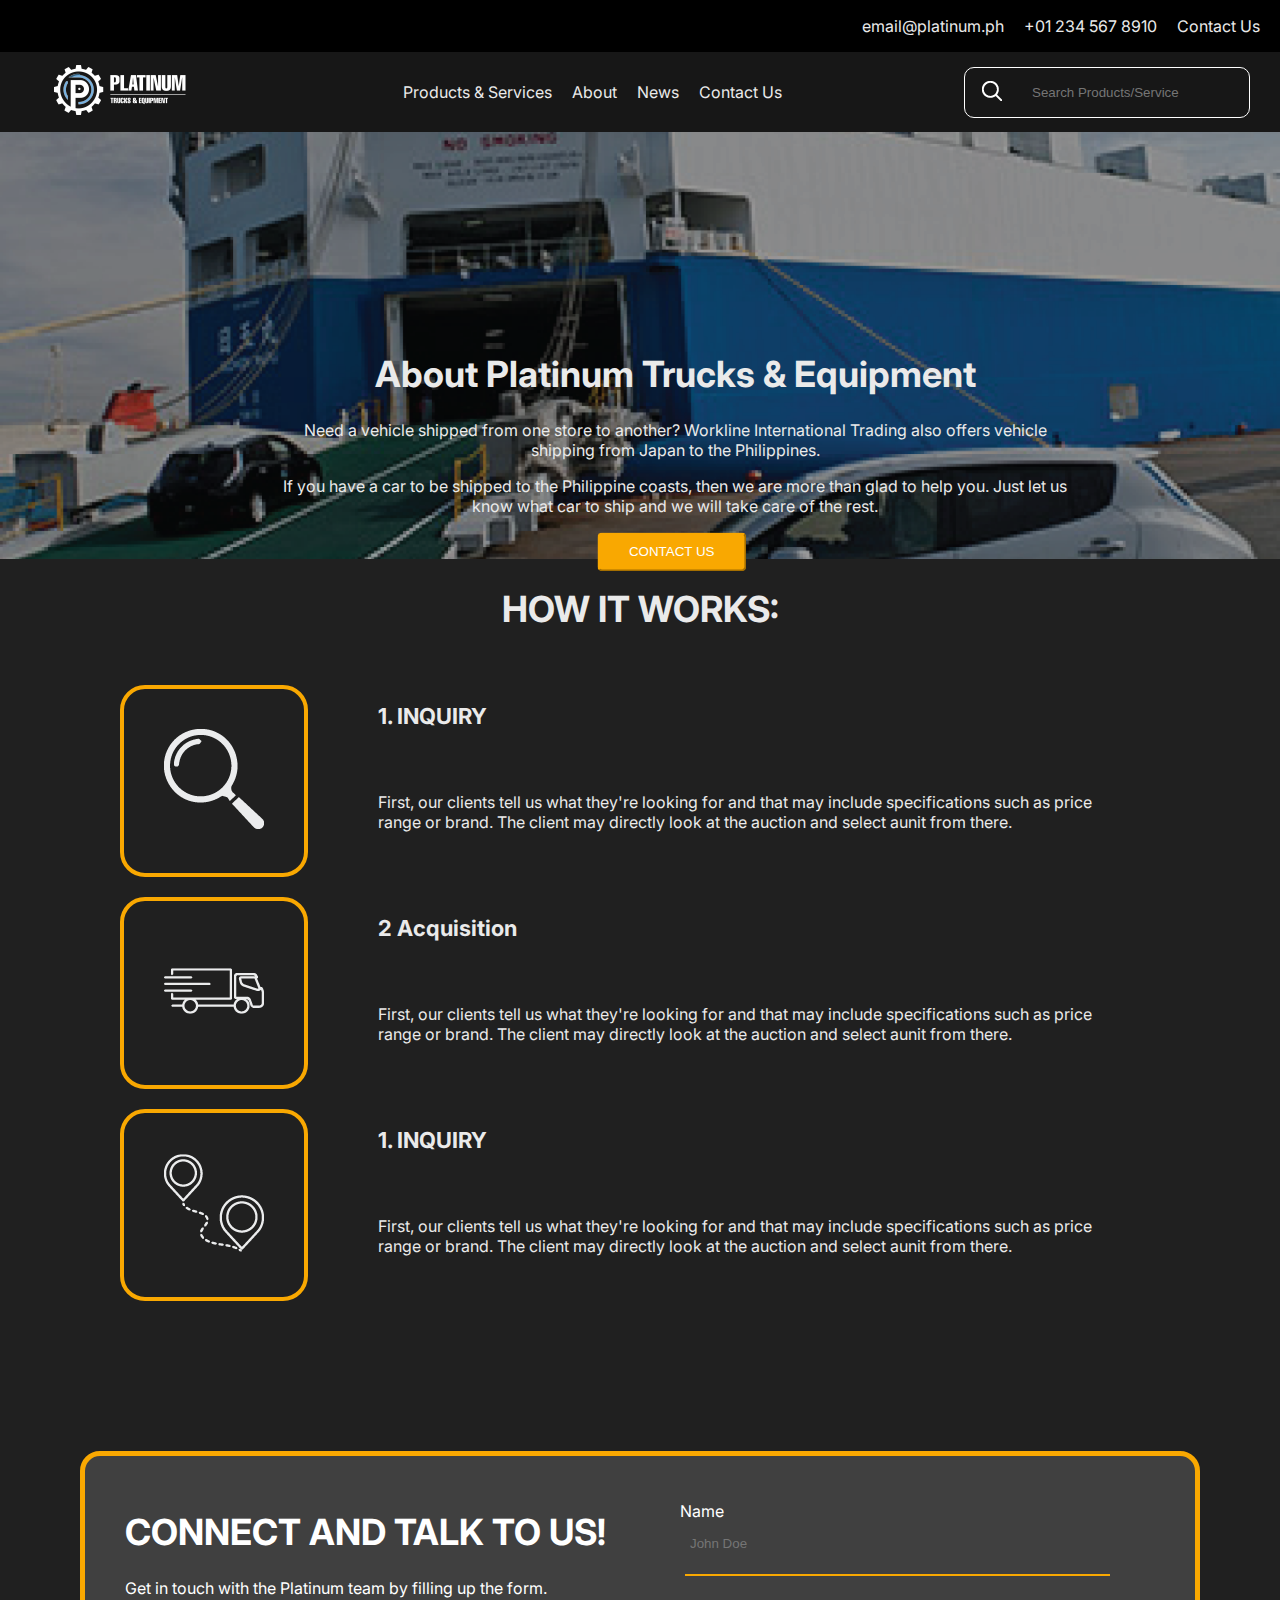
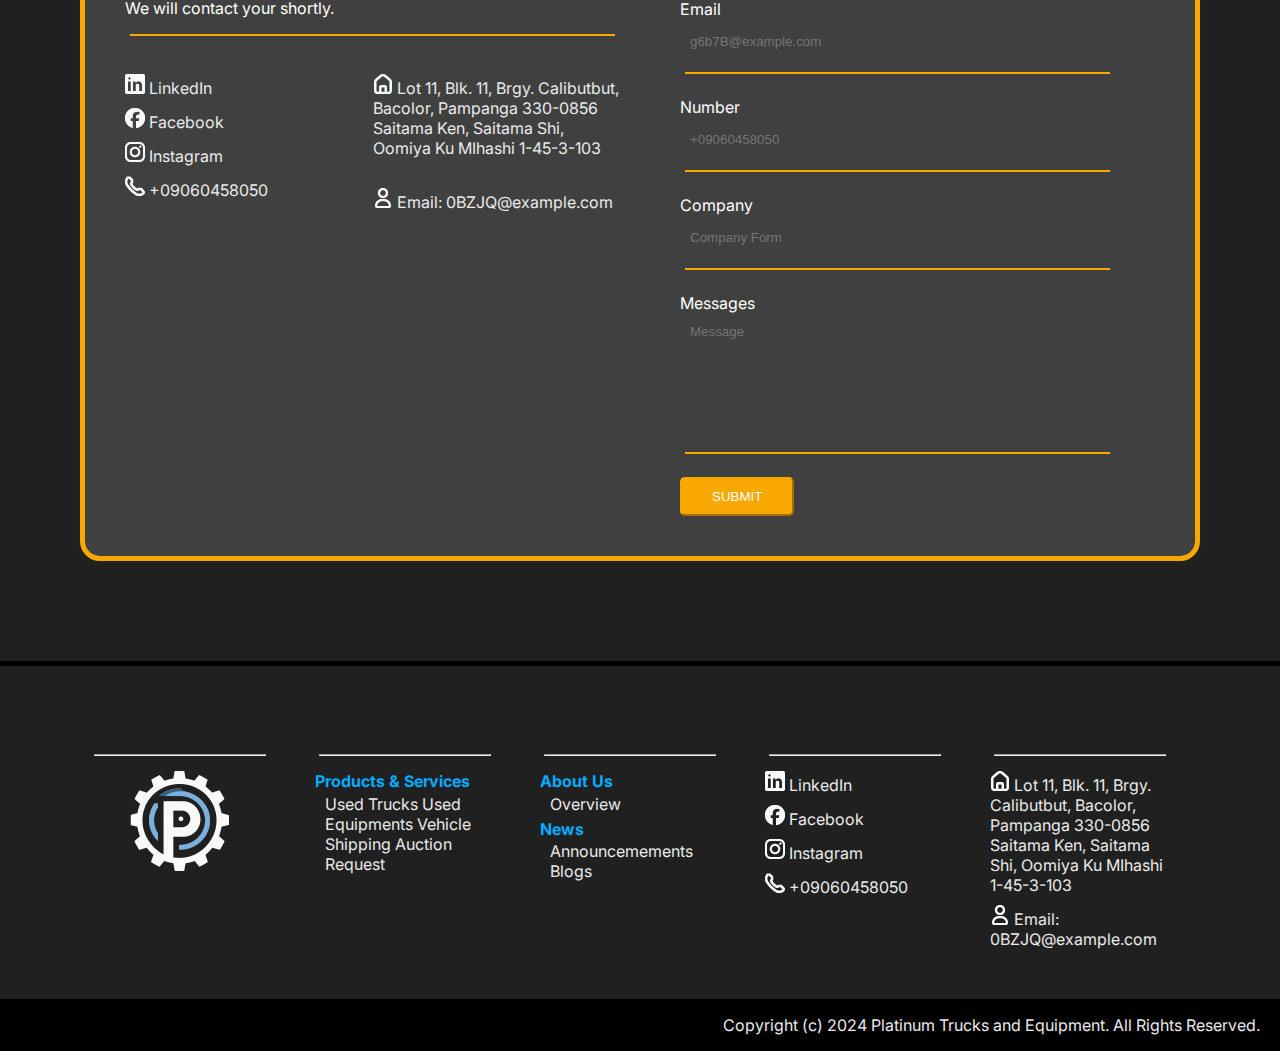
<file: services/shipping.html>
<!doctype html>
<html lang="en">

<head>
  <meta charset="UTF-8" />
  <meta name="viewport" content="width=device-width, initial-scale=1" />
  <title>Platinum Trucks & Equipment</title>
  <link rel="preconnect" href="https://fonts.googleapis.com" />
  <link rel="preconnect" href="https://fonts.gstatic.com" crossorigin />
  <link href="https://fonts.googleapis.com/css2?family=Inter:wght@100..900&display=swap" rel="stylesheet" />
  <link href="styles.css" rel="stylesheet" />

  <link rel="stylesheet" href="shippingstyle.css" />
</head>

<body>
  <section class="priorheader">
    <div class="priorheader-contacttext">
      <p>email@platinum.ph</p>
    </div>
    <div class="priorheader-contacttext">
      <p>+01 234 567 8910</p>
    </div>
    <div class="priorheader-contacttext">
      <p>Contact Us</p>
    </div>
  </section>

  <section class="header">
    <div class="logo"><img src="assets/global-asset/headerlogo.png" /></div>

    <ul class="header-navigation">
      <li><a href="#">Products & Services</a></li>
      <li><a href="../about.html">About</a></li>
      <li><a href="#">News</a></li>
      <li><a href="../contact.html">Contact Us</a></li>
    </ul>

    <div class="header-search-bar">
      <label for="form" class="input-label"><img src="assets/global-asset/headersearchicon.png" /></label>
      <input id="search-bar" class="form-input" placeholder="Search Products/Service" />
    </div>
  </section>

  <section class="about-landing">
    <div class="about-landing-background">
      <img class="about-landing-img" src="assets/services-assets/vehicleshipping/shipping-backgroundimage.png" />
    </div>
    <div class="about-landing-maincontainer">
      <h1 class="about-landing-header">About Platinum Trucks & Equipment</h1>
      <div class="about-landing-text">
        <p>
          Need a vehicle shipped from one store to another? Workline
          International Trading also offers vehicle shipping from Japan to the
          Philippines.
        </p>
        <p>
          If you have a car to be shipped to the Philippine coasts, then we
          are more than glad to help you. Just let us know what car to ship
          and we will take care of the rest.
        </p>
      </div>
      <div class="about-landing-button">
        <button class="service">CONTACT US</button>
      </div>
    </div>
  </section>

  <section class="service-maincontent">
    <div class="service-container-header">
      <h1>HOW IT WORKS:</h1>
    </div>
    <div class="service-container">
      <div class="service-container-content content1">
        <div class="content-icon">
          <img src="assets/services-assets/vehicleshipping/inquiry2-display1.png" />
        </div>
        <div class="content-header">
          <h2>1. INQUIRY</h2>
        </div>
        <div class="content-paragraph">
          <p>
            First, our clients tell us what they're looking for and that may
            include specifications such as price range or brand. The client
            may directly look at the auction and select aunit from there.
          </p>
        </div>
      </div>
      <div class="service-container-content content2">
        <div class="content-icon">
          <img src="assets/services-assets/vehicleshipping/acquisition2-display2.png" />
        </div>
        <div class="content-header">
          <h2>2 Acquisition</h2>
        </div>
        <div class="content-paragraph">
          <p>
            First, our clients tell us what they're looking for and that may
            include specifications such as price range or brand. The client
            may directly look at the auction and select aunit from there.
          </p>
        </div>
      </div>
      <div class="service-container-content content3">
        <div class="content-icon">
          <img src="assets/services-assets/vehicleshipping/clearance2-display3.png" />
        </div>
        <div class="content-header">
          <h2>1. INQUIRY</h2>
        </div>
        <div class="content-paragraph">
          <p>
            First, our clients tell us what they're looking for and that may
            include specifications such as price range or brand. The client
            may directly look at the auction and select aunit from there.
          </p>
        </div>
      </div>
    </div>
  </section>
  <section class="landing-page-contact">
    <div class="contact-display">
      <h1>CONNECT AND TALK TO US!</h1>
      <p>
        Get in touch with the Platinum team by filling up the form.<br />We
        will contact your shortly.
      </p>

      <hr class="contact-hr" />
      <br />
      <div class="contact-container">
        <div class="container-icon-left">
          <div class="contact-stub">
            <img src="assets/global-asset/linkedin.png" />
            <a class="a-footer" href="#">LinkedIn</a>
          </div>
          <div class="contact-stub">
            <img src="assets/global-asset/facebook.png" />
            <a class="a-footer" href="#">Facebook</a>
          </div>
          <div class="contact-stub">
            <img src="assets/global-asset/instagram.png" />
            <a class="a-footer" href="#">Instagram</a>
          </div>
          <div class="contact-stub">
            <img src="assets/global-asset/phone.png" />
            <a class="a-footer" href="#">+09060458050</a>
          </div>
        </div>
        <div class="container-icon-right">
          <div class="contact-stub">
            <img src="assets/global-asset/contacticon1.png" />
            <a class="a-footer" href="#">Lot 11, Blk. 11, Brgy. Calibutbut, Bacolor, Pampanga</a>
            <a class="a-footer" href="#">330-0856 Saitama Ken, Saitama Shi, Oomiya Ku MIhashi
              1-45-3-103</a>
          </div>
          <br />
          <div class="contact-stub">
            <img src="assets/global-asset/contacticon2.png" />
            <a class="f-contact">Email: 0BZJQ@example.com</a>
          </div>
        </div>
      </div>
    </div>

    <div class="contact-form">
      <div class="form-tabs">
        <label for="form" class="input-label">Name</label> <br />
        <input id="name form" class="form-input" placeholder="John Doe" />
        <hr class="contact-hr" />
      </div>
      <div class="form-tabs">
        <label for="form" class="input-label">Email</label> <br />
        <input id="email form" class="form-input" placeholder="g6b7B@example.com" />
        <hr class="contact-hr" />
      </div>
      <div class="form-tabs">
        <label for="form" class="input-label">Number</label> <br />
        <input id="subject form" class="form-input" placeholder="+09060458050" />
        <hr class="contact-hr" />
      </div>
      <div class="form-tabs">
        <label for="form" class="input-label">Company</label><br />
        <input id="company form" class="form-input" placeholder="Company Form" />
        <hr class="contact-hr" />
      </div>
      <div class="form-tabs">
        <label for="form" class="input-label">Messages</label><br />
        <input id="message form" class="form-input-text" type="text" placeholder="Message" />
        <hr class="contact-hr" />
      </div>
      <div class="form-tabs">
        <button class="service">SUBMIT</button>
      </div>
    </div>
  </section>

  <hr class="section-hr" />

  <section class="footer">
    <div class="footer-container fcontainer1">
      <hr class="footer-hr" />
      <img class="footer-container-img" src="assets/global-asset/footerlogo.png" />
    </div>
    <div class="footer-container fcontainer2">
      <hr class="footer-hr" />
      <div class="fcontainer-header">
        <h4 class="footer-h4">Products & Services</h4>
      </div>
      <ul class="fcontainer-content">
        <a class="a-footer" href="#">Used Trucks</a>
        <a class="a-footer" href="#">Used Equipments</a>
        <a class="a-footer" href="#">Vehicle Shipping</a>
        <a class="a-footer" href="#">Auction Request</a>
      </ul>
    </div>
    <div class="footer-container fcontainer3">
      <hr class="footer-hr" />
      <div class="footer-subcontainer">
        <div class="fcontainer-header">
          <h4 class="footer-h4">About Us</h4>
        </div>
        <ul class="fcontainer-content">
          <a class="a-footer" href="#">Overview</a>
        </ul>
      </div>
      <div class="footer-subcontainer">
        <div class="fcontainer-header">
          <h4 class="footer-h4">News</h4>
        </div>
        <ul class="fcontainer-content">
          <a class="a-footer" href="#">Announcemements</a>
          <a class="a-footer" href="#">Blogs</a>
        </ul>
      </div>
    </div>
    <div class="footer-container fcontainer4">
      <hr class="footer-hr" />
      <div class="contact-stub">
        <img src="assets/global-asset/linkedin.png" />
        <a class="a-footer" href="#">LinkedIn</a>
      </div>
      <div class="contact-stub">
        <img src="assets/global-asset/facebook.png" />
        <a class="a-footer" href="#">Facebook</a>
      </div>
      <div class="contact-stub">
        <img src="assets/global-asset/instagram.png" />
        <a class="a-footer" href="#">Instagram</a>
      </div>
      <div class="contact-stub">
        <img src="assets/global-asset/phone.png" />
        <a class="a-footer" href="#">+09060458050</a>
      </div>
    </div>
    <div class="footer-container fcontainer5">
      <hr class="footer-hr" />
      <div class="container-icon-right">
        <div class="contact-stub">
          <img src="assets/global-asset/contacticon1.png" />
          <a class="a-footer" href="#">Lot 11, Blk. 11, Brgy. Calibutbut, Bacolor, Pampanga</a>
          <a class="a-footer" href="#">330-0856 Saitama Ken, Saitama Shi, Oomiya Ku MIhashi
            1-45-3-103</a>
        </div>
        <div class="contact-stub">
          <img src="assets/global-asset/contacticon2.png" />
          <a class="f-contact">Email: 0BZJQ@example.com</a>
        </div>
      </div>
    </div>
  </section>
  <section class="priorheader">
    <div class="priorheader-contacttext">
      <p>
        Copyright (c) 2024 Platinum Trucks and Equipment. All Rights Reserved.
      </p>
    </div>
  </section>
</body>

</html>
</file>
<file: styles.css>
body {
  font-family: "Inter";
  color: #eaeaea;
  margin: 0;
  padding: 0;
  background-color: #202020;
}

p {
  font-size: 16px;
}

.section-hr {
  background-color: #000;
  height: 5px;
  border: none;
}

.footer-hr {
  margin-right: 4px;
  margin-left: 4px;
  margin-top: 0px;
  margin-bottom: 15px;
}

.vehicle-hr {
  margin-right: 13px;
  margin-left: 13px;
  background-color: #f9a801;
  height: 2px;
  margin-top: 5px;
  margin-bottom: 5px;
  border: none;
}

.contact-hr {
  margin-left: 5px;
  margin-right: 5px;
  background-color: #f9a801;
  height: 2px;
  border: none;
}

h1 {
  font-size: 36px;
}

h2 {
  font-size: 22px;
}

.priorheader {
  display: flex;
  justify-content: end;
  background-color: #000;
}

.priorheader-contacttext {
  margin-right: 20px;
}

.header {
  display: flex;
  justify-content: space-between;
  align-items: center;
  height: 80px;
  padding: 0 20px;
  background-color: #171717;
}

.logo {}

.header-navigation {
  display: flex;
  list-style: none;
  margin: 0;
  padding: 0;
  gap: 20px;
}

.a-contact {
  text-decoration: none;
  color: #eaeaea;
}

.a-footer {
  text-decoration: none;
  color: #eaeaea;
  margin: 0px;
  padding-left: 4px;
}

.header-navigation li a {
  text-decoration: none;
  color: #eaeaea;
}

.header-search-bar {
  display: flex;
  height: 30px;
  align-items: center;
  padding: 10px 30px 9px 17px;
  gap: 20px;
  border-radius: 10px;
  border: 1px solid #fff;
  margin-right: 10px;
}

/* for form */

.input-label {}

.form {}

.form-input {
  width: 100%;
  margin-top: 5px;
  margin-bottom: 5px;
  padding: 10px 10px;
  resize: none;
  border: none;
  box-sizing: border-box;
  background-color: transparent;
  color: white;
}

.form-input:focus {
  outline: none;
  color: white;
  font-size: 12px;
}

input[type="text"] {
  padding-bottom: 120px;
  resize: none;
  color: white;
}

.form-input-text {
  width: 100%;
  height: 100px;
  box-sizing: border-box;
  resize: none;
  border: none;
  background-color: transparent;
  padding-bottom: 200px;
  padding: 10px;
  color: white;
}

.form-input-text:focus {
  outline: none;
  color: white;
  font-size: 12px;
}

.form-input-text::placeholder {
  position: absolute;
  top: 10px;
}

/* form input end*/
.landing-page {
  display: grid;
  grid-template-columns: 0.3fr 0.5fr 9fr 1fr;
  grid-template-areas:
    ". . landing-page-maincontent ."
    ". landing-page-subnavigation landing-page-maincontent ."
    ". . landing-page-maincontent .";
  background-image: url(assets/global-asset/landingpagebackground.png);
  background-size: cover;
  background-repeat: no-repeat;
}

.landing-page-maincontent {
  display: grid;
  grid-area: landing-page-maincontent;
  grid-template-areas:
    "landing-page-headertext"
    "landing-page-subtext2"
    "landing-page-subtext"
    "landing-page-buttons";
}

.landing-page-headertext {
  padding-top: 70px;
  grid-area: landing-page-headertext;
  padding-right: 60px;
}

.landing-page-subtext2 {
  grid-area: landing-page-subtext2;
  padding-top: 20px;
  padding-bottom: 10px;
  justify-self: end;
}

.subtext2 {
  text-align: right;
  margin-left: 0px;
  margin-right: 0px;
  margin-bottom: 0px;
  margin-top: 80px;
}

.psubtext2 {
  text-align: right;
  margin: 0;
}

.landing-page-subtext {
  margin-top: 30px;
  grid-area: landing-page-subtext;
  padding-right: 180px;
  padding-bottom: 10px;
  text-justify: a;
  padding-top: 10px;
}

.landing-page-buttons {
  grid-area: landing-page-buttons;
  padding-top: 10px;
  padding-bottom: 70px;
}

.landing-page-subnavigation {
  flex-direction: column;
  grid-area: landing-page-subnavigation;
  align-items: center;
}

/* button property start */

.button {
  padding: 10px 30px;
  border-radius: 5px;
  background-color: #007ed9;
  color: #fff;
  margin-right: 7px;
}

.large {}

.dark {
  color: #fff;
  background-color: #404040;
}

.hollow {
  background-color: transparent;
  border: 1px solid;
  color: #ffffff;
}

.circle {}

.tags {
  font-size: 8px;
  font-weight: 700;
  border-radius: 2px;
  color: #f9a801;
  background-color: none;
  border: 1.8px solid;
  background: #ffffff;
}

.tags-attribute {}

.tags-country {
  color: #00ffff;
}

.tags-sale {
  color: #ff0000;
}

.vehicle-button {
  padding: 5px 20px;
  border-radius: 5px;
  background-color: #f9a801;
  color: #fff;
  margin-right: 2px;
  grid-area: vehicle-button;
  margin-top: 5px;
  margin-left: 20px;
  margin-bottom: 10px;
  border-color: #f9a801;
}

.service {
  padding: 10px 30px;
  border-radius: 5px;
  background-color: #f9a801;
  color: #fff;
  margin-right: 7px;
  border-color: #f9a801;
}

.subheader-button {
  align-self: end;
  margin-right: 40px;
  margin-left: 40px;
}

/* button property end */

.landing-page-products {
  margin: 30px;
  display: grid;
  grid-template-areas:
    "landing-page-products-name"
    "ptabs1"
    "ptabs2";
}

.ptabs1 {
  grid-area: ptabs1;
}

.ptabs2 {
  grid-area: ptabs2;
}

.landing-page-products-name {}

.landing-page-products-tab {}

.products-tabs {
  display: grid;

  grid-template-areas:
    "tabs-name"
    "products-tabs-vehicle"
    "tabs-subheader";
}

.tabs-name {
  grid-area: tabs-name;
  margin-left: 50px;
}

/*.products-tabs-vehicle {
  display: grid;
  grid-template-columns: 0.5fr 1fr 1fr 1fr;
  grid-template-areas: "tab1 tab2 tab3 tab4";
  margin-right: 50px;
  margin-left: 50px;
} */

.landing-page-products-name-h1 {
  margin-left: 25px;
}

.products-tabs-vehicle {
  grid-area: products-tabs-vehicle;
  display: flex;
  justify-content: space-between;
  align-items: flex-start;
  flex-shrink: 0;
  color: #000;
  margin-right: 40px;
  margin-left: 40px;
}

.tabs-vehicles {
  width: 250px;
  height: 380px;
  border-radius: 20px;
  border: 5px solid #404040;
  background: #fff;
  color: #000;
  grid-template-areas:
    "vehicle-image"
    "vehicle-tags"
    "vehicle-name"
    "vehicle-maindetail"
    "vehicle-subdetail";
}

.vehicle-images {
  border-radius: 15px 15px 0px 0px;
}

/* grid assignment */

.tab1 {
  grid-area: tab1;
}

.tab2 {
  grid-area: tab2;
}

.tab3 {
  grid-area: tab3;
}

.tab4 {
  grid-area: tab4;
}

/* grid assignment end */

.vehicle-image {}

.vehicle-tags {
  margin-left: 9px;

  margin-bottom: 7px;
}

.vehicle-name {}

.pheader {
  font-weight: 600;
  margin-left: 10px;
  margin-top: 0px;
  margin-bottom: 0px;
  margin-right: 10px;
}

.vehicle-maindetail {
  display: grid;
  grid-template-columns: 0.5fr 1fr;
  grid-template-areas: "maindetailname maindetailcontent";
}

.maindetailname {
  margin-left: 5px;
  font-size: 12px;
  grid-area: maindetailname;
}

.detailname {
  font-size: 12px;
  margin: 4px;
  padding: 0;
}

.detailcontent {
  font-size: 12px;
  margin: 4px;
  padding: 0;
  text-align: right;
}

.maindetailcontent {
  grid-area: maindetailcontent;
  justify-self: end;
  font-weight: 500;
  margin-right: 5px;
}

.vehicle-maindetailorientation {}

.tabs-subheader {
  grid-area: tabs-subheader;
  display: flex;
  flex-direction: column;
  margin-top: 30px;
}

.subheader-navigation {
  align-self: center;
}

.landing-page-about-main {
  background-color: #fff;
  color: #000;
  padding-top: 30px;
  border-radius: 40px 40px;
  margin-top: 15px;
}

.landing-page-about {
  display: grid;
  grid-template-columns: 5fr 7fr;
  grid-template-areas:
    "about-image about-content"
    "about-image about-content";
  margin-left: 50px;
  margin-right: 50px;
}

.about-image {
  margin-bottom: 40px;
}

.about-content {
  padding-left: 40px;
  padding-right: 40px;
}

.content-header {}

.content-subheader {}

.content-buttons {}

.content-numberheader {}

.about-quote {
  padding-right: 80px;
  padding-left: 80px;
  background-color: #007ed9;
  border-radius: 0px 0px 40px 40px;
}

.quote-quote {
  padding-top: 30px;
  padding-bottom: 15px;
  margin-top: 0px;
  margin-bottom: 0px;
}

.quote-author {
  padding-top: 20px;
  padding-bottom: 10px;
}

.landing-page-services {
  margin-top: 50px;
}

.services-name-h1 {
  margin-left: 70px;
}

.services-name {
  margin-right: 40px;
  margin-left: 40px;
  padding-right: 20px;
  padding-left: 20px;
}

.services-container {
  margin-right: 80px;
  margin-left: 80px;
  margin-top: 40px;
  display: grid;
  grid-template-columns: 0.4fr 3fr 0.4fr 3fr 0.4fr 3fr 0.4fr;
  grid-template-rows: 1fr 0.25fr 1fr;
  grid-template-areas:
    ". servicea1 . servicea2 . servicea3 ."
    ". . . . . . ."
    ". serviceb1 . serviceb2 . serviceb3 .";
}

.services-tabs {
  border-radius: 20px;
  border: 5px solid #575757;
  background: #fff;
  color: #000;
  padding-right: 20px;
  padding-left: 20px;
  padding-bottom: 10px;
  padding-top: 20px;
}

/* grid assignment */

.servicea1 {
  grid-area: servicea1;
}

.servicea2 {
  grid-area: servicea2;
}

.servicea3 {
  grid-area: servicea3;
}

.serviceb1 {
  grid-area: serviceb1;
}

.serviceb2 {
  grid-area: serviceb2;
}

.serviceb3 {
  grid-area: serviceb3;
}

/* grid assignment end */

.service-tabs-icon {
  border-radius: 25px 25px 25px 25px;
}

.service-tabs-header {}

.service-tabs-subheader {}

.landing-page-about2 {
  display: grid;
  grid-template-columns: 1fr 1fr;
  grid-template-areas:
    "about-image2 about-content2"
    "about-image2 about-content2";
  padding-left: 50px;
  padding-right: 50px;
  margin-top: 50px;
  background-color: #fff;
  color: #000;
  padding-top: 30px;
  border-radius: 40px 40px;
}

.about-image2 {
  grid-area: about-image2;
}

.about-content2 {
  grid-area: about-content2;
}

.content-header2 {}

.content-subheader2 {}

.content-subheader-ul {
  display: grid;
  grid-template-areas: "content-subheader-ul-left content-subheader-ul-right";
}

.content-subheader-ul-left {
  padding-left: 20px;
  padding-right: 10px;
}

.content-subheader-ul-right {
  padding-left: 10px;
  padding-right: 20px;
}

.landing-page-contact {
  margin-left: 80px;
  margin-right: 80px;
  margin-top: 100px;
  margin-bottom: 100px;
  display: grid;
  border: 5px solid #f9a801;
  border-radius: 20px;
  background: #404040;
  color: #fff;
  padding-right: 40px;
  padding-left: 40px;
  padding-top: 30px;
  padding-bottom: 40px;
  grid-template-columns: 1fr 1fr;
  grid-template-areas: "contact-display contact-form";
}

.contact-display {
  padding-right: 20px;
  grid-area: contact-display;
}

.contact-container {
  display: grid;
  grid-template-columns: 1fr 1fr;
  grid-template-areas: "container-icon-left container-icon-right";
}

.container-icon-left {
  grid-area: container-icon-left;
}

.contact-stub {
  margin-top: 10px;
}

.container-icon-right {
  grid-area: container-icon-right;
}

.contact-form {
  padding-left: 40px;
  padding-right: 40px;
  grid-area: contact-form;
}

.form-tabs {
  padding-top: 15px;
}

.landing-page-logoreels {
  display: flex;
  justify-content: space-evenly;
  background-color: #404040;
  margin-bottom: 80px;
}

.footer {
  display: grid;
  grid-template-columns: 0.5fr 1fr 0.25fr 1fr 0.25fr 1fr 0.25fr 1fr 0.25fr 1fr 0.5fr;
  grid-template-areas: ". fcontainer1 . fcontainer2 . fcontainer3 . fcontainer4 . fcontainer5 .";
  padding-bottom: 50px;
  padding-top: 80px;
  padding-right: 20px;
}

.f-contact {
  text-decoration: none;
  color: #eaeaea;
}

.footer-h4 {
  margin-top: 0;
  margin-bottom: 0;
}

.footer-container {}

/* footer container start */

.fcontainer1 {
  grid-area: fcontainer1;
}

.footer-container-img {
  display: block;
  margin-left: auto;
  margin-right: auto;
}

.fcontainer2 {
  grid-area: fcontainer2;
}

.fcontainer3 {
  grid-area: fcontainer3;
}

.fcontainer4 {
  grid-area: fcontainer4;
}

.fcontainer5 {
  grid-area: fcontainer5;
}

/* footer container end */

.fcontainer-header {
  color: #05acfe;
}

.fcontainer-content {
  margin-top: 2.5px;
  margin-bottom: 5px;
  margin-left: 10px;
  padding: 0px;
  list-style: none;
}

.footer-subcontainer {}
</file>
<file: products/styles.css>
body {
  font-family: "Inter";
  color: #eaeaea;
  margin: 0;
  padding: 0;
  background-color: #202020;
}

p {
  font-size: 16px;
}

.section-hr {
  background-color: #000;
  height: 5px;
  border: none;
}

.footer-hr {
  margin-right: 4px;
  margin-left: 4px;
  margin-top: 0px;
  margin-bottom: 15px;
}

.vehicle-hr {
  margin-right: 13px;
  margin-left: 13px;
  background-color: #f9a801;
  height: 2px;
  border: none;
}

.contact-hr {
  margin-left: 5px;
  margin-right: 5px;
  background-color: #f9a801;
  height: 2px;
  border: none;
}

h1 {
  font-size: 36px;
}

h2 {
  font-size: 22px;
}

.priorheader {
  display: flex;
  justify-content: end;
  background-color: #000;
}

.priorheader-contacttext {
  margin-right: 20px;
}

.header {
  display: flex;
  justify-content: space-between;
  align-items: center;
  height: 80px;
  padding: 0 20px;
}

.logo {}

.header-navigation {
  display: flex;
  list-style: none;
  margin: 0;
  padding: 0;
  gap: 20px;
}

.a-contact {
  text-decoration: none;
  color: #eaeaea;
}

.a-footer {
  text-decoration: none;
  color: #eaeaea;
  margin: 0px;
}

.header-navigation li a {
  text-decoration: none;
  color: #eaeaea;
}

.header-search-bar {
  display: flex;
  height: 30px;
  align-items: center;
  padding: 10px 30px 9px 17px;
  gap: 20px;
  border-radius: 10px;
  border: 1px solid #fff;
  margin-right: 10px;
}

/* for form */

.input-label {}

.form {}

.form-input-search {
  height: 35px;
  width: 100%;
  margin-top: 5px;
  margin-bottom: 5px;
  padding: 10px 10px;
  resize: none;
  border: 2px solid #404040;
  border-radius: 10px;
  box-sizing: border-box;
  background-color: #fff;
  color: white;
}

.form-input-headersearch {
  width: 100%;
  margin-top: 5px;
  margin-bottom: 5px;
  padding: 10px 10px;
  resize: none;
  border: none;
  box-sizing: border-box;
  background-color: transparent;
  color: white;
}

.form-input {
  height: 35px;
  width: 100%;
  margin-top: 5px;
  margin-bottom: 5px;
  padding: 10px 10px;
  resize: none;
  border: 2px solid #404040;
  border-radius: 10px;
  box-sizing: border-box;
  background-color: #575757;
  color: white;
}

.form-input:focus {
  outline: none;
  color: white;
  font-size: 12px;
}

input[type="text"] {
  padding-bottom: 120px;
  resize: none;
  color: white;
}

.form-input-text {
  width: 100%;
  height: 100px;
  box-sizing: border-box;
  resize: none;
  border: none;
  background-color: transparent;
  padding-bottom: 200px;
  padding: 10px;
  color: white;
}

.form-input-text:focus {
  outline: none;
  color: white;
  font-size: 12px;
}

.form-input-text::placeholder {
  position: absolute;
  top: 10px;
}

/* form input end*/
.landing-page {
  display: grid;
  grid-template-columns: 0.3fr 0.5fr 9fr 1fr;
  grid-template-areas:
    ". . landing-page-maincontent ."
    ". landing-page-subnavigation landing-page-maincontent ."
    ". . landing-page-maincontent .";
}

.landing-page-maincontent {
  display: grid;
  grid-area: landing-page-maincontent;
  grid-template-areas:
    "landing-page-headertext"
    "landing-page-subtext2"
    "landing-page-subtext"
    "landing-page-buttons";
}

.landing-page-headertext {
  padding-top: 70px;
  grid-area: landing-page-headertext;
  padding-right: 60px;
}

.landing-page-subtext2 {
  grid-area: landing-page-subtext2;
  padding-top: 20px;
  padding-bottom: 10px;
  justify-self: end;
}

.subtext2 {
  text-align: right;
  margin-left: 0px;
  margin-right: 0px;
  margin-bottom: 0px;
  margin-top: 80px;
}

.psubtext2 {
  text-align: right;
  margin: 0;
}

.landing-page-subtext {
  margin-top: 30px;
  grid-area: landing-page-subtext;
  padding-right: 180px;
  padding-bottom: 10px;
  text-justify: a;
  padding-top: 10px;
}

.landing-page-buttons {
  grid-area: landing-page-buttons;
  padding-top: 10px;
  padding-bottom: 10px;
}

.landing-page-subnavigation {
  flex-direction: column;
  grid-area: landing-page-subnavigation;
  align-items: center;
}

/* button property start */

.button {
  padding: 10px 30px;
  border-radius: 5px;
  background-color: #007ed9;
  color: #fff;
  margin-right: 7px;
}

.large {}

.dark {
  color: #fff;
  background-color: #404040;
}

.hollow {
  background-color: transparent;
  border: 1px solid;
  color: #ffffff;
}

.circle {}

.tags {
  font-size: 8px;
  font-weight: 700;
  border-radius: 2px;
  color: #f9a801;
  background-color: none;
  border: 1.8px solid;
  background: #ffffff;
}

.tags-attribute {}

.tags-country {
  color: #00ffff;
}

.tags-sale {
  color: #ff0000;
}

.vehicle-button {
  padding: 5px 20px;
  border-radius: 5px;
  background-color: #f9a801;
  color: #fff;
  margin-right: 2px;
  grid-area: vehicle-button;
  margin-top: 5px;
  margin-left: 20px;
  margin-bottom: 10px;
  border-color: #f9a801;
}

.service {
  padding: 10px 30px;
  border-radius: 5px;
  background-color: #f9a801;
  color: #fff;
  margin-right: 7px;
  border-color: #f9a801;
}

.subheader-button {
  align-self: end;
  margin-right: 40px;
  margin-left: 40px;
}

/* button property end */

.landing-page-products {
  margin: 30px;
  display: grid;
  grid-template-areas:
    "landing-page-products-name"
    "ptabs1"
    "ptabs2";
}

.ptabs1 {
  grid-area: ptabs1;
}

.ptabs2 {
  grid-area: ptabs2;
}

.landing-page-products-name {}

.landing-page-products-tab {}

.products-tabs {
  display: grid;

  grid-template-areas:
    "tabs-name"
    "products-tabs-vehicle"
    "tabs-subheader";
}

.tabs-name {
  grid-area: tabs-name;
  margin-left: 50px;
}

/*.products-tabs-vehicle {
  display: grid;
  grid-template-columns: 0.5fr 1fr 1fr 1fr;
  grid-template-areas: "tab1 tab2 tab3 tab4";
  margin-right: 50px;
  margin-left: 50px;
} */

.landing-page-products-name-h1 {
  margin-left: 25px;
}

.products-tabs-vehicle {
  grid-area: products-tabs-vehicle;
  display: flex;
  justify-content: space-between;
  align-items: flex-start;
  flex-shrink: 0;
  color: #000;
  margin-right: 40px;
  margin-left: 40px;
}

.tabs-vehicles {
  width: 250px;
  height: 380px;
  border-radius: 20px;
  border: 5px solid #404040;
  background: #fff;
  color: #000;
  grid-template-areas:
    "vehicle-image"
    "vehicle-tags"
    "vehicle-name"
    "vehicle-maindetail"
    "vehicle-subdetail";
}

.vehicle-images {
  border-radius: 15px 15px 0px 0px;
}

/* grid assignment */

.tab1 {
  grid-area: tab1;
}

.tab2 {
  grid-area: tab2;
}

.tab3 {
  grid-area: tab3;
}

.tab4 {
  grid-area: tab4;
}

/* grid assignment end */

.vehicle-image {}

.vehicle-tags {
  margin-left: 9px;

  margin-bottom: 7px;
}

.vehicle-name {}

.pheader {
  font-weight: 600;
  margin-left: 10px;
  margin-top: 0px;
  margin-bottom: 0px;
  margin-right: 10px;
}

.vehicle-maindetail {
  display: grid;
  grid-template-columns: 0.5fr 1fr;
  grid-template-areas: "maindetailname maindetailcontent";
}

.maindetailname {
  margin-left: 5px;
  font-size: 12px;
  grid-area: maindetailname;
}

.detailname {
  font-size: 12px;
  margin: 4px;
  padding: 0;
}

.detailcontent {
  font-size: 12px;
  margin: 4px;
  padding: 0;
  text-align: right;
}

.maindetailcontent {
  grid-area: maindetailcontent;
  justify-self: end;
  font-weight: 500;
  margin-right: 5px;
}

.vehicle-maindetailorientation {}

.tabs-subheader {
  grid-area: tabs-subheader;
  display: flex;
  flex-direction: column;
  margin-top: 30px;
}

.subheader-navigation {
  align-self: center;
}

.landing-page-about-main {
  background-color: #fff;
  color: #000;
  padding-top: 30px;
  border-radius: 40px 40px;
  margin-top: 15px;
}

.landing-page-about {
  display: grid;
  grid-template-columns: 5fr 7fr;
  grid-template-areas:
    "about-image about-content"
    "about-image about-content";
  margin-left: 50px;
  margin-right: 50px;
}

.about-image {}

.about-content {
  padding-left: 40px;
  padding-right: 40px;
}

.content-header {}

.content-subheader {}

.content-buttons {}

.content-numberheader {}

.about-quote {
  padding-right: 80px;
  padding-left: 80px;
  background-color: #007ed9;
  border-radius: 0px 0px 40px 40px;
}

.quote-quote {
  padding-top: 30px;
  padding-bottom: 15px;
  margin-top: 0px;
  margin-bottom: 0px;
}

.quote-author {
  padding-top: 20px;
  padding-bottom: 10px;
}

.landing-page-services {
  margin-top: 50px;
}

.services-name-h1 {
  margin-left: 70px;
}

.services-name {
  margin-right: 40px;
  margin-left: 40px;
  padding-right: 20px;
  padding-left: 20px;
}

.services-container {
  margin-right: 80px;
  margin-left: 80px;
  margin-top: 40px;
  display: grid;
  grid-template-columns: 0.4fr 3fr 0.4fr 3fr 0.4fr 3fr 0.4fr;
  grid-template-rows: 1fr 0.25fr 1fr;
  grid-template-areas:
    ". servicea1 . servicea2 . servicea3 ."
    ". . . . . . ."
    ". serviceb1 . serviceb2 . serviceb3 .";
}

.services-tabs {
  border-radius: 20px;
  border: 5px solid #575757;
  background: #fff;
  color: #000;
  padding-right: 20px;
  padding-left: 20px;
  padding-bottom: 10px;
  padding-top: 20px;
}

/* grid assignment */

.servicea1 {
  grid-area: servicea1;
}

.servicea2 {
  grid-area: servicea2;
}

.servicea3 {
  grid-area: servicea3;
}

.serviceb1 {
  grid-area: serviceb1;
}

.serviceb2 {
  grid-area: serviceb2;
}

.serviceb3 {
  grid-area: serviceb3;
}

/* grid assignment end */

.service-tabs-icon {
  border-radius: 25px 25px 25px 25px;
}

.service-tabs-header {}

.service-tabs-subheader {}

.landing-page-about2 {
  display: grid;
  grid-template-columns: 1fr 1fr;
  grid-template-areas:
    "about-image2 about-content2"
    "about-image2 about-content2";
  padding-left: 50px;
  padding-right: 50px;
  margin-top: 50px;
  background-color: #fff;
  color: #000;
  padding-top: 30px;
  border-radius: 40px 40px;
}

.about-image2 {
  grid-area: about-image2;
}

.about-content2 {
  grid-area: about-content2;
}

.content-header2 {}

.content-subheader2 {}

.content-subheader-ul {
  display: grid;
  grid-template-areas: "content-subheader-ul-left content-subheader-ul-right";
}

.content-subheader-ul-left {
  padding-left: 20px;
  padding-right: 10px;
}

.content-subheader-ul-right {
  padding-left: 10px;
  padding-right: 20px;
}

.landing-page-contact {
  margin-left: 80px;
  margin-right: 80px;
  margin-top: 100px;
  margin-bottom: 100px;
  display: grid;
  border: 5px solid #f9a801;
  border-radius: 20px;
  background: #404040;
  color: #fff;
  padding-right: 40px;
  padding-left: 40px;
  padding-top: 30px;
  padding-bottom: 40px;
  grid-template-columns: 1fr 1fr;
  grid-template-areas: "contact-display contact-form";
}

.contact-display {
  padding-right: 20px;
  grid-area: contact-display;
}

.contact-container {
  display: grid;
  grid-template-columns: 1fr 1fr;
  grid-template-areas: "container-icon-left container-icon-right";
}

.container-icon-left {
  grid-area: container-icon-left;
}

.contact-stub {
  margin-top: 10px;
}

.container-icon-right {
  grid-area: container-icon-right;
}

.contact-form {
  padding-left: 40px;
  padding-right: 40px;
  grid-area: contact-form;
}

.form-tabs {
  padding-top: 15px;
}

.landing-page-logoreels {
  display: flex;
  justify-content: space-evenly;
  background-color: #404040;
  margin-bottom: 80px;
}

.footer {
  display: grid;
  grid-template-columns: 0.5fr 1fr 0.25fr 1fr 0.25fr 1fr 0.25fr 1fr 0.25fr 1fr 0.5fr;
  grid-template-areas: ". fcontainer1 . fcontainer2 . fcontainer3 . fcontainer4 . fcontainer5 .";
  padding-bottom: 50px;
  padding-top: 80px;
  padding-right: 20px;
  border-radius: 0px 0px 40px 40px;
}

.f-contact {
  text-decoration: none;
  color: #eaeaea;
}

.footer-h4 {
  margin-top: 0;
  margin-bottom: 0;
}

.footer-container {}

/* footer container start */

.fcontainer1 {
  grid-area: fcontainer1;
}

.footer-container-img {
  display: block;
  margin-left: auto;
  margin-right: auto;
}

.fcontainer2 {
  grid-area: fcontainer2;
}

.fcontainer3 {
  grid-area: fcontainer3;
}

.fcontainer4 {
  grid-area: fcontainer4;
}

.fcontainer5 {
  grid-area: fcontainer5;
}

/* footer container end */

.fcontainer-header {
  color: #05acfe;
}

.fcontainer-content {
  margin-top: 2.5px;
  margin-bottom: 5px;
  margin-left: 10px;
  padding: 0px;
  list-style: none;
}

.footer-subcontainer {}
</file>
<file: products/usedstyles.css>
.products {
  border-radius: 40px;
  border: 5px solid #2b2b2b;
  background: #333;
  display: grid;
  grid-template-columns: 0.3fr 0.03fr 1fr;
  grid-template-areas: "products-filters verticallinesplit products-containers";
  margin-left: 40px;
  margin-right: 40px;
  margin-top: 60px;
  margin-bottom: 80px;
  padding-left: 20px;
  padding-right: 20px;
}

.verticallinesplit-container {
  grid-area: verticallinesplit;
  margin-left: 0px;
  margin-right: 0px;
  padding-top: 30px;
  padding-bottom: 30px;
}

.verticallinesplit {
  border-left: 5px solid #f9a801;
  height: 100%;
  margin-left: 0px;
  margin-right: 0px;
}

.products-filters-containers {
  grid-area: products-filters;
  margin-top: 100px;
  padding-right: 20px;
}

.products-filters {
  margin-top: 20px;
  margin-bottom: 0px;
}

.f-maker {}

.f-model {}

.f-fuel {}

.f-location {}

.f-condition {}

.f-transmission {}

.f-status {}

.products-containers {}

.products-containers-content {
  display: grid;
  grid-template-areas:
    "slot1"
    "slot2"
    "slot3"
    "slot4"
    "slot5";
}

.products-containers-content-slot {
  display: grid;
  grid-template-columns: 0.25fr 1fr 0.25fr 1fr 0.25fr 1fr 0.25fr;
  grid-template-areas: ". tab1 . tab2 . tab3 .";
  margin-bottom: 40px;
}

.slot1 {}

.slot2 {}

.slot3 {}

.slot4 {}

.slot5 {}

.products-containers-subselect {
  display: flex;
  justify-content: center;
  align-items: center;
  margin-top: 10px;
  margin-bottom: 30px;
  gap: 10px;
}

.selector {
  border-radius: 5px;
  background: #05acfe;
  color: white;
  width: 40px;
  padding: 10px 14px 10px 14px;
  justify-content: center;
  align-items: center;
  text-align: center;
  font-size: 18px;
  font-weight: 900px;
  margin-right: 3px;
  margin-left: 3px;
}
</file>
<file: services/styles.css>
body {
  font-family: "Inter";
  color: #eaeaea;
  margin: 0;
  padding: 0;
  background-color: #202020;
}

p {
  font-size: 16px;
}

.section-hr {
  background-color: #000;
  height: 5px;
  border: none;
}

.footer-hr {
  margin-right: 4px;
  margin-left: 4px;
  margin-top: 0px;
  margin-bottom: 15px;
}

.vehicle-hr {
  margin-right: 13px;
  margin-left: 13px;
  background-color: #f9a801;
  height: 2px;
  border: none;
}

.contact-hr {
  margin-left: 5px;
  margin-right: 5px;
  background-color: #f9a801;
  height: 2px;
  border: none;
}

h1 {
  font-size: 36px;
}

h2 {
  font-size: 22px;
}

.priorheader {
  display: flex;
  justify-content: end;
  background-color: #000;
}

.priorheader-contacttext {
  margin-right: 20px;
}

.header {
  display: flex;
  justify-content: space-between;
  align-items: center;
  height: 80px;
  padding: 0 20px;
  background-color: #171717;
}

.logo {}

.header-navigation {
  display: flex;
  list-style: none;
  margin: 0;
  padding: 0;
  gap: 20px;
}

.a-contact {
  text-decoration: none;
  color: #eaeaea;
}

.a-footer {
  text-decoration: none;
  color: #eaeaea;
  margin: 0px;
}

.header-navigation li a {
  text-decoration: none;
  color: #eaeaea;
}

.header-search-bar {
  display: flex;
  height: 30px;
  align-items: center;
  padding: 10px 30px 9px 17px;
  gap: 20px;
  border-radius: 10px;
  border: 1px solid #fff;
  margin-right: 10px;
}

/* for form */

.input-label {}

.form {}

.form-input {
  width: 100%;
  margin-top: 5px;
  margin-bottom: 5px;
  padding: 10px 10px;
  resize: none;
  border: none;
  box-sizing: border-box;
  background-color: transparent;
  color: white;
}

.form-input:focus {
  outline: none;
  color: white;
  font-size: 12px;
}

input[type="text"] {
  padding-bottom: 120px;
  resize: none;
  color: white;
}

.form-input-text {
  width: 100%;
  height: 100px;
  box-sizing: border-box;
  resize: none;
  border: none;
  background-color: transparent;
  padding-bottom: 200px;
  padding: 10px;
  color: white;
}

.form-input-text:focus {
  outline: none;
  color: white;
  font-size: 12px;
}

.form-input-text::placeholder {
  position: absolute;
  top: 10px;
}

/* form input end*/
.landing-page {
  display: grid;
  grid-template-columns: 0.3fr 0.5fr 9fr 1fr;
  grid-template-areas:
    ". . landing-page-maincontent ."
    ". landing-page-subnavigation landing-page-maincontent ."
    ". . landing-page-maincontent .";
}

.landing-page-maincontent {
  display: grid;
  grid-area: landing-page-maincontent;
  grid-template-areas:
    "landing-page-headertext"
    "landing-page-subtext2"
    "landing-page-subtext"
    "landing-page-buttons";
}

.landing-page-headertext {
  padding-top: 70px;
  grid-area: landing-page-headertext;
  padding-right: 60px;
}

.landing-page-subtext2 {
  grid-area: landing-page-subtext2;
  padding-top: 20px;
  padding-bottom: 10px;
  justify-self: end;
}

.subtext2 {
  text-align: right;
  margin-left: 0px;
  margin-right: 0px;
  margin-bottom: 0px;
  margin-top: 80px;
}

.psubtext2 {
  text-align: right;
  margin: 0;
}

.landing-page-subtext {
  margin-top: 30px;
  grid-area: landing-page-subtext;
  padding-right: 180px;
  padding-bottom: 10px;
  text-justify: a;
  padding-top: 10px;
}

.landing-page-buttons {
  grid-area: landing-page-buttons;
  padding-top: 10px;
  padding-bottom: 10px;
}

.landing-page-subnavigation {
  flex-direction: column;
  grid-area: landing-page-subnavigation;
  align-items: center;
}

/* button property start */

.button {
  padding: 10px 30px;
  border-radius: 5px;
  background-color: #007ed9;
  color: #fff;
  margin-right: 7px;
}

.large {}

.dark {
  color: #fff;
  background-color: #404040;
}

.hollow {
  background-color: transparent;
  border: 1px solid;
  color: #ffffff;
}

.circle {}

.tags {
  font-size: 8px;
  font-weight: 700;
  border-radius: 2px;
  color: #f9a801;
  background-color: none;
  border: 1.8px solid;
  background: #ffffff;
}

.tags-attribute {}

.tags-country {
  color: #00ffff;
}

.tags-sale {
  color: #ff0000;
}

.vehicle-button {
  padding: 5px 20px;
  border-radius: 5px;
  background-color: #f9a801;
  color: #fff;
  margin-right: 2px;
  grid-area: vehicle-button;
  margin-top: 5px;
  margin-left: 20px;
  margin-bottom: 10px;
  border-color: #f9a801;
}

.service {
  padding: 10px 30px;
  border-radius: 5px;
  background-color: #f9a801;
  color: #fff;
  margin-right: 7px;
  border-color: #f9a801;
}

.subheader-button {
  align-self: end;
  margin-right: 40px;
  margin-left: 40px;
}

/* button property end */

.landing-page-products {
  margin: 30px;
  display: grid;
  grid-template-areas:
    "landing-page-products-name"
    "ptabs1"
    "ptabs2";
}

.ptabs1 {
  grid-area: ptabs1;
}

.ptabs2 {
  grid-area: ptabs2;
}

.landing-page-products-name {}

.landing-page-products-tab {}

.products-tabs {
  display: grid;

  grid-template-areas:
    "tabs-name"
    "products-tabs-vehicle"
    "tabs-subheader";
}

.tabs-name {
  grid-area: tabs-name;
  margin-left: 50px;
}

/*.products-tabs-vehicle {
  display: grid;
  grid-template-columns: 0.5fr 1fr 1fr 1fr;
  grid-template-areas: "tab1 tab2 tab3 tab4";
  margin-right: 50px;
  margin-left: 50px;
} */

.landing-page-products-name-h1 {
  margin-left: 25px;
}

.products-tabs-vehicle {
  grid-area: products-tabs-vehicle;
  display: flex;
  justify-content: space-between;
  align-items: flex-start;
  flex-shrink: 0;
  color: #000;
  margin-right: 40px;
  margin-left: 40px;
}

.tabs-vehicles {
  width: 250px;
  height: 380px;
  border-radius: 20px;
  border: 5px solid #404040;
  background: #fff;
  color: #000;
  grid-template-areas:
    "vehicle-image"
    "vehicle-tags"
    "vehicle-name"
    "vehicle-maindetail"
    "vehicle-subdetail";
}

.vehicle-images {
  border-radius: 15px 15px 0px 0px;
}

/* grid assignment */

.tab1 {
  grid-area: tab1;
}

.tab2 {
  grid-area: tab2;
}

.tab3 {
  grid-area: tab3;
}

.tab4 {
  grid-area: tab4;
}

/* grid assignment end */

.vehicle-image {}

.vehicle-tags {
  margin-left: 9px;

  margin-bottom: 7px;
}

.vehicle-name {}

.pheader {
  font-weight: 600;
  margin-left: 10px;
  margin-top: 0px;
  margin-bottom: 0px;
  margin-right: 10px;
}

.vehicle-maindetail {
  display: grid;
  grid-template-columns: 1fr 1fr;
  grid-template-areas: "maindetailname maindetailcontent";
}

.maindetailname {
  margin-left: 5px;
  font-size: 12px;
  grid-area: maindetailname;
}

.detailname {
  font-size: 12px;
  margin: 8px;
  padding: 0;
}

.detailcontent {
  font-size: 12px;
  margin: 8px;
  padding: 0;
  text-align: right;
}

.maindetailcontent {
  grid-area: maindetailcontent;
  justify-self: end;
  font-weight: 500;
  margin-right: 5px;
}

.vehicle-maindetailorientation {}

.tabs-subheader {
  grid-area: tabs-subheader;
  display: flex;
  flex-direction: column;
  margin-top: 30px;
}

.subheader-navigation {
  align-self: center;
}

.landing-page-about-main {
  background-color: #fff;
  color: #000;
  padding-top: 30px;
  border-radius: 40px 40px;
  margin-top: 15px;
}

.landing-page-about {
  display: grid;
  grid-template-columns: 5fr 7fr;
  grid-template-areas:
    "about-image about-content"
    "about-image about-content";
  margin-left: 50px;
  margin-right: 50px;
}

.about-image {}

.about-content {
  padding-left: 40px;
  padding-right: 40px;
}

.content-header {}

.content-subheader {}

.content-buttons {}

.content-numberheader {}

.about-quote {
  padding-right: 80px;
  padding-left: 80px;
  background-color: #007ed9;
  border-radius: 0px 0px 40px 40px;
}

.quote-quote {
  padding-top: 30px;
  padding-bottom: 15px;
  margin-top: 0px;
  margin-bottom: 0px;
}

.quote-author {
  padding-top: 20px;
  padding-bottom: 10px;
}

.landing-page-services {
  margin-top: 50px;
}

.services-name-h1 {
  margin-left: 70px;
}

.services-name {
  margin-right: 40px;
  margin-left: 40px;
  padding-right: 20px;
  padding-left: 20px;
}

.services-container {
  margin-right: 80px;
  margin-left: 80px;
  margin-top: 40px;
  display: grid;
  grid-template-columns: 0.4fr 3fr 0.4fr 3fr 0.4fr 3fr 0.4fr;
  grid-template-rows: 1fr 0.25fr 1fr;
  grid-template-areas:
    ". servicea1 . servicea2 . servicea3 ."
    ". . . . . . ."
    ". serviceb1 . serviceb2 . serviceb3 .";
}

.services-tabs {
  border-radius: 20px;
  border: 5px solid #575757;
  background: #fff;
  color: #000;
  padding-right: 20px;
  padding-left: 20px;
  padding-bottom: 10px;
  padding-top: 20px;
}

/* grid assignment */

.servicea1 {
  grid-area: servicea1;
}

.servicea2 {
  grid-area: servicea2;
}

.servicea3 {
  grid-area: servicea3;
}

.serviceb1 {
  grid-area: serviceb1;
}

.serviceb2 {
  grid-area: serviceb2;
}

.serviceb3 {
  grid-area: serviceb3;
}

/* grid assignment end */

.service-tabs-icon {
  border-radius: 25px 25px 25px 25px;
}

.service-tabs-header {}

.service-tabs-subheader {}

.landing-page-about2 {
  display: grid;
  grid-template-columns: 1fr 1fr;
  grid-template-areas:
    "about-image2 about-content2"
    "about-image2 about-content2";
  padding-left: 50px;
  padding-right: 50px;
  margin-top: 50px;
  background-color: #fff;
  color: #000;
  padding-top: 30px;
  border-radius: 40px 40px;
}

.about-image2 {
  grid-area: about-image2;
}

.about-content2 {
  grid-area: about-content2;
}

.content-header2 {}

.content-subheader2 {}

.content-subheader-ul {
  display: grid;
  grid-template-areas: "content-subheader-ul-left content-subheader-ul-right";
}

.content-subheader-ul-left {
  padding-left: 20px;
  padding-right: 10px;
}

.content-subheader-ul-right {
  padding-left: 10px;
  padding-right: 20px;
}

.landing-page-contact {
  margin-left: 80px;
  margin-right: 80px;
  margin-top: 100px;
  margin-bottom: 100px;
  display: grid;
  border: 5px solid #f9a801;
  border-radius: 20px;
  background: #404040;
  color: #fff;
  padding-right: 40px;
  padding-left: 40px;
  padding-top: 30px;
  padding-bottom: 40px;
  grid-template-columns: 1fr 1fr;
  grid-template-areas: "contact-display contact-form";
}

.contact-display {
  padding-right: 20px;
  grid-area: contact-display;
}

.contact-container {
  display: grid;
  grid-template-columns: 1fr 1fr;
  grid-template-areas: "container-icon-left container-icon-right";
}

.container-icon-left {
  grid-area: container-icon-left;
}

.contact-stub {
  margin-top: 10px;
}

.container-icon-right {
  grid-area: container-icon-right;
}

.contact-form {
  padding-left: 40px;
  padding-right: 40px;
  grid-area: contact-form;
}

.form-tabs {
  padding-top: 15px;
}

.landing-page-logoreels {
  display: flex;
  justify-content: space-evenly;
  background-color: #404040;
  margin-bottom: 80px;
}

.footer {
  display: grid;
  grid-template-columns: 0.5fr 1fr 0.25fr 1fr 0.25fr 1fr 0.25fr 1fr 0.25fr 1fr 0.5fr;
  grid-template-areas: ". fcontainer1 . fcontainer2 . fcontainer3 . fcontainer4 . fcontainer5 .";
  padding-bottom: 50px;
  padding-top: 80px;
  padding-right: 20px;
  border-radius: 0px 0px 40px 40px;
}

.f-contact {
  text-decoration: none;
  color: #eaeaea;
}

.footer-h4 {
  margin-top: 0;
  margin-bottom: 0;
}

.footer-container {}

/* footer container start */

.fcontainer1 {
  grid-area: fcontainer1;
}

.footer-container-img {
  display: block;
  margin-left: auto;
  margin-right: auto;
}

.fcontainer2 {
  grid-area: fcontainer2;
}

.fcontainer3 {
  grid-area: fcontainer3;
}

.fcontainer4 {
  grid-area: fcontainer4;
}

.fcontainer5 {
  grid-area: fcontainer5;
}

/* footer container end */

.fcontainer-header {
  color: #05acfe;
}

.fcontainer-content {
  margin-top: 2.5px;
  margin-bottom: 5px;
  margin-left: 10px;
  padding: 0px;
  list-style: none;
}

.footer-subcontainer {}
</file>
<file: services/shippingstyle.css>
.about-landing {}

.about-landing-background {}

.about-landing-img {
  width: 100%;
  z-index: -1;
}

.about-landing-maincontainer {
  z-index: 1;
  position: absolute;
  top: 50%;
  left: 37%;
  transform: translate(-25%, -50%);
  text-align: center;
}

.about-landing-header {}

.about-landing-text {}

.service-maincontent {
  display: grid;
  grid-template-areas:
    "service-container-header"
    "service-container";
  margin-left: 40px;
  margin-right: 40px;
}

.service-container-header {
  grid-area: service-container-header;
  justify-self: center;
}

.service-container {
  grid-area: service-container;
  display: grid;
  grid-template-areas:
    "content1"
    "content2"
    "content3";
  padding-left: 80px;
  padding-right: 80px;
  padding-top: 30px;
  padding-bottom: 30px;
}

.service-container-content {
  display: grid;
  grid-template-areas:
    "content-icon content-header"
    "content-icon content-paragraph";
  margin-bottom: 20px;
}

.content1 {
  grid-area: content1;
}

.content2 {
  grid-area: content2;
}

.content3 {
  grid-area: content3;
}

.content-icon {
  border-radius: 25px;
  border: 4px solid #f9a801;
  background: #202020;
  grid-area: content-icon;
  padding: 40px;
  margin-right: 40px;
}

.content-header {
  grid-area: content-header;
  margin-left: 30px;
  margin-right: 30px;
}

.content-paragraph {
  margin-left: 30px;
  margin-right: 30px;
  grid-area: content-paragraph;
}
</file>
